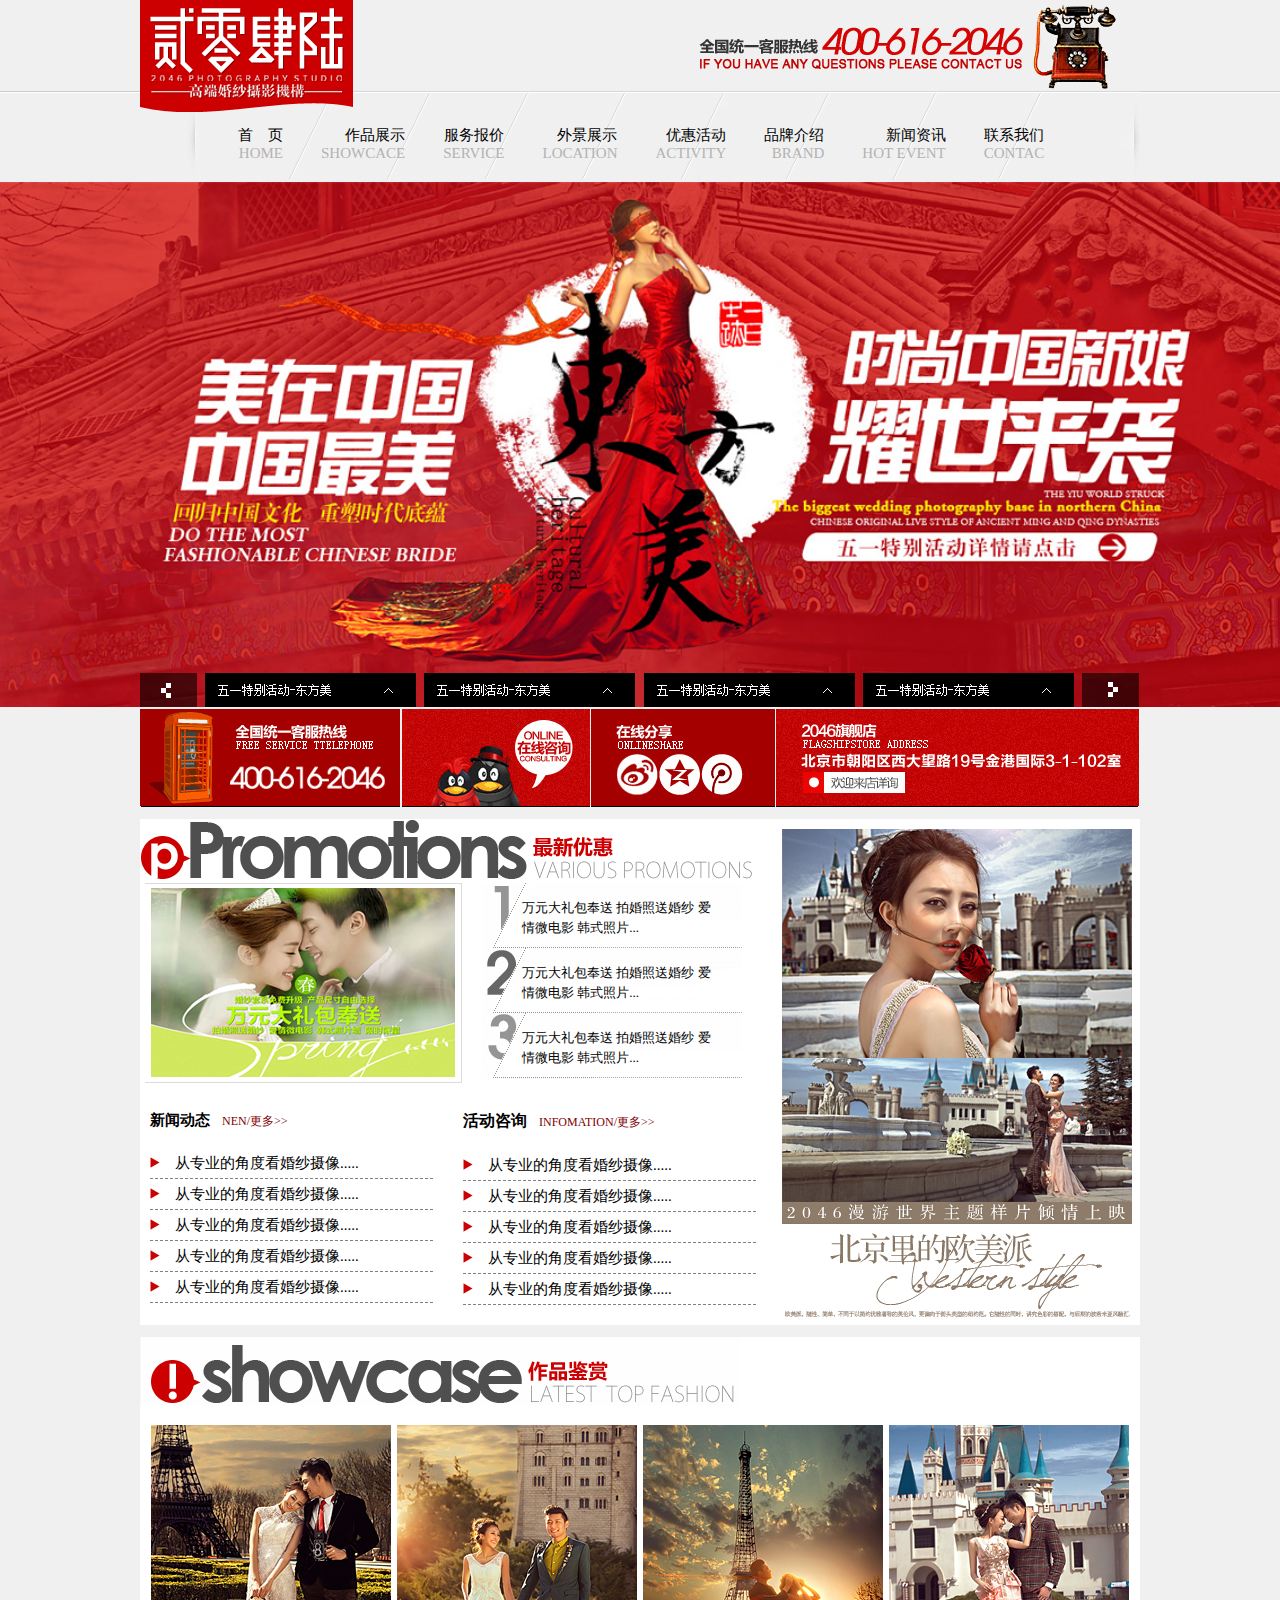
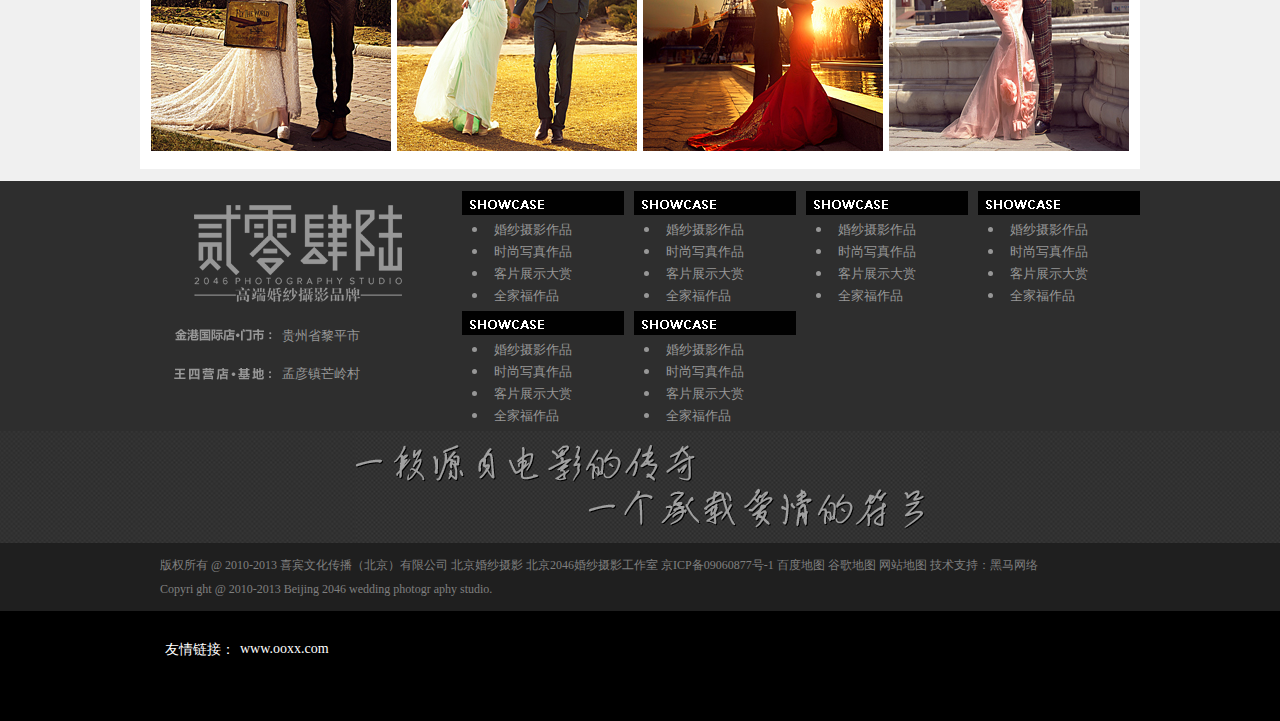
<file: index.html>
<!DOCTYPE html>
<html lang="en">
<head>
    <meta charset="UTF-8" />
    <title>Document</title>
    <link rel="stylesheet" type="text/css" href="css/index.css" />
</head>
<body>
    <!---头部-->
    <div class="top">
        <div class="top-cen">
            <img src="img/top-logo.png" alt="logo">
            <ul class="top-ul">
                <li><a href="#">首&emsp;页<p>HOME</p></a></li>
                <li><a href="product.html">作品展示<p>SHOWCACE</p></a></li>
                <li><a href="product.html">服务报价<p>SERVICE</p></a></li>
                <li><a href="product_show.html">外景展示<p>LOCATION</p></a></li>
                <li><a href="news-show.html">优惠活动<p>ACTIVITY</p></a></li>
                <li><a href="news.html">品牌介绍<p>BRAND</p></a></li>
                <li><a href="#">新闻资讯<p>HOT EVENT</p></a></li>
                <li><a href="#">联系我们<p>CONTAC</p></a></li>
            </ul>
        </div>
    </div>
    <!--胸部-->
    <div class="xiongbu">
        <div class="xiongbu-ann">
            <div class="ann-1"></div>
            <div class="ann-2"></div>
            <div class="ann-3"></div>
            <div class="ann-4"></div>
            <div class="ann-5"></div>
            <div class="ann-6"></div>
        </div>
    </div>
    <!-- 腹部 -->
    <div class="fubu">
        <div class="zaixian-1"><a href="#"><img src="img/lianjie-1.gif" alt="热销"></a></div>
        <div class="zaixian-2"><a href="#"><img src="img/lianjie-2.gif" alt="在线咨询"></a></div>
        <div class="zaixian-3">
            <div class="qq"></div>
            <div class="weibo"></div>
            <div class="liulanqi"></div>
        </div>
        <div class="zaixian-4"><a href="#"><img src="img/lianjie-4.png" alt=""></a></div>
    </div>
    <!-- 腰部 -->
    <div class="yaobu">
        <div class="yaobu-zuo">
            <img src="img/cx_tit.gif" alt="优惠logo图">
            <div class="yaobu-zuo-sh">
                <div class="zuo-sh-zuo"></div>
                <div class="zuo-sh-you">
                    <ul>
                        <li class="anj-1"><a href="#">万元大礼包奉送 拍婚照送婚纱 爱情微电影 韩式照片...</a></li>
                        <li class="anj-2"><a href="#">万元大礼包奉送 拍婚照送婚纱 爱情微电影 韩式照片...</a></li>
                        <li class="anj-3"><a href="#">万元大礼包奉送 拍婚照送婚纱 爱情微电影 韩式照片...</a></li>
                    </ul>
                </div>
            </div>
            <div class="yaobu-zuo-xia">
                <div class="zuo-xia-zuo">
                    <b>新闻动态</b><a href="#">&emsp;NEN/更多>></a><br/><br/>
                    <ul>
                        <li class="hh-1"><a href="#"><img src="img/hh.png" alt="小箭头">&emsp;从专业的角度看婚纱摄像.....</a></li>
                        <li class="hh-2"><a href="#"><img src="img/hh.png" alt="小箭头">&emsp;从专业的角度看婚纱摄像.....</a></li>
                        <li class="hh-3"><a href="#"><img src="img/hh.png" alt="小箭头">&emsp;从专业的角度看婚纱摄像.....</a></li>
                        <li class="hh-4"><a href="#"><img src="img/hh.png" alt="小箭头">&emsp;从专业的角度看婚纱摄像.....</a></li>
                        <li class="hh-9"><a href="#"><img src="img/hh.png" alt="小箭头">&emsp;从专业的角度看婚纱摄像.....</a></li>
                    </ul>
                </div>
                <div class="zuo-xia-you">
                    <b>活动咨询</b><a href="#">&emsp;INFOMATION/更多>></a><br/><br/>
                    <ul>
                        <li class="hh-5"><a href="#"><img src="img/hh.png" alt="小箭头">&emsp;从专业的角度看婚纱摄像.....</a></li>
                        <li class="hh-6"><a href="#"><img src="img/hh.png" alt="小箭头">&emsp;从专业的角度看婚纱摄像.....</a></li>
                        <li class="hh-7"><a href="#"><img src="img/hh.png" alt="小箭头">&emsp;从专业的角度看婚纱摄像.....</a></li>
                        <li class="hh-8"><a href="#"><img src="img/hh.png" alt="小箭头">&emsp;从专业的角度看婚纱摄像.....</a></li>
                        <li class="hh-10"><a href="#"><img src="img/hh.png" alt="小箭头">&emsp;从专业的角度看婚纱摄像.....</a></li>
                    </ul>
                </div>
            </div>
        </div>
        <div class="yaobu-you">
        </div>
    </div>
    <!-- 臀部 -->
    <div class="tunbu">
        <img src="img/cen-top.png" alt=作品展示"">
        <div class="zuopin">
            <div class="zuopin-1">
                <a href="#"><div class="meng-1">
                    <div class="meng-1-div">
                        <p>我在巴黎大街上找你</p>
                        <span>2017-7-23</span>
                    </div>
                </div></a>
            </div>
            <div class="zuopin-2">
                <a href="#"><div class="meng-1">
                    <div class="meng-1-div">
                        <p>我在巴黎大街上找你</p>
                        <span>2017-7-23</span>
                    </div>
                </div></a>
            </div>
            <div class="zuopin-3">
                <a href="#"><div class="meng-1">
                    <div class="meng-1-div">
                        <p>我在巴黎街角等你</p>
                        <span>2017-7-23</span>
                    </div>
                </div></a>
            </div>
            <div class="zuopin-4">
                <a href="#"><div class="meng-1">
                    <div class="meng-1-div">
                        <p>我在巴黎某个角落</p>
                        <span>2017-7-23</span>
                    </div>
                </div></a>
            </div>
        </div>
    </div>
    <!-- 大腿 -->
    <div class="datui">
        <div class="datui-cen">
            <div id="cen-logo">
                <P>贵州省黎平市</P>
                <span>
                孟彦镇芒岭村
                </span>
            </div>
            <div class="cen-1">
                <div class="cen-1-1">
                    <div class="cen-1-1-1">
                    </div>
                    <ul>
                        <li class="ul-1-1"><a href="#">婚纱摄影作品</a></li>
                        <li class="ul-1-2"><a href="#">时尚写真作品</a></li>
                        <li class="ul-1-3"><a href="#">客片展示大赏</a></li>
                        <li class="ul-1-4"><a href="#">全家福作品</a></li>
                    </ul>
                </div>
                <div class="cen-1-1">
                    <div class="cen-1-1-1">
                    </div>
                    <ul>
                        <li class="ul-1-1"><a href="#">婚纱摄影作品</a></li>
                        <li class="ul-1-2"><a href="#">时尚写真作品</a></li>
                        <li class="ul-1-3"><a href="#">客片展示大赏</a></li>
                        <li class="ul-1-4"><a href="#">全家福作品</a></li>
                    </ul>
                </div>
            </div>
            <div class="cen-2">
                <div class="cen-2-1">
                    <div class="cen-1-1-1">
                    </div>
                    <ul>
                        <li class="ul-1-1"><a href="#">婚纱摄影作品</a></li>
                        <li class="ul-1-2"><a href="#">时尚写真作品</a></li>
                        <li class="ul-1-3"><a href="#">客片展示大赏</a></li>
                        <li class="ul-1-4"><a href="#">全家福作品</a></li>
                    </ul>
                </div>
                <div class="cen-2-1">
                    <div class="cen-1-1-1">
                    </div>
                    <ul>
                        <li class="ul-1-1"><a href="#">婚纱摄影作品</a></li>
                        <li class="ul-1-2"><a href="#">时尚写真作品</a></li>
                        <li class="ul-1-3"><a href="#">客片展示大赏</a></li>
                        <li class="ul-1-4"><a href="#">全家福作品</a></li>
                    </ul>
                </div>
            </div>
            <div class="cen-3">
                <div class="cen-1-1-1"></div>
                <ul>
                    <li class="ul-1-1"><a href="#">婚纱摄影作品</a></li>
                    <li class="ul-1-2"><a href="#">时尚写真作品</a></li>
                    <li class="ul-1-3"><a href="#">客片展示大赏</a></li>
                    <li class="ul-1-4"><a href="#">全家福作品</a></li>
                </ul>
            </div>
            <div class="cen-4">
                <div class="cen-1-1-1">
                    </div>
                    <ul>
                        <li class="ul-1-1"><a href="#">婚纱摄影作品</a></li>
                        <li class="ul-1-2"><a href="#">时尚写真作品</a></li>
                        <li class="ul-1-3"><a href="#">客片展示大赏</a></li>
                        <li class="ul-1-4"><a href="#">全家福作品</a></li>
                    </ul>
            </div>
        </div>
    </div>
    <!--  小腿 -->
    <div class="xiaotui">
        <div class="xiaotui-cen"></div>
    </div>
    <div class="xiaotui2">
        <div class="xiaotui2-cen">
            <p>版权所有 @ 2010-2013 喜宾文化传播（北京）有限公司 北京婚纱摄影 北京2046婚纱摄影工作室 京ICP备09060877号-1 百度地图 谷歌地图 网站地图 技术支持：黑马网络</p>
            <p>Copyri ght @ 2010-2013 Beijing 2046 wedding photogr aphy studio.</p>
        </div>
    </div>
    <!--   脚   -->
    <div class="jiao">
        <div class="jiao-cen">
            <span>友情链接：</span>
            <p><a href="index.html">www.ooxx.com</a></p>
        </div>
    </div>
</body>
</html>
</file>
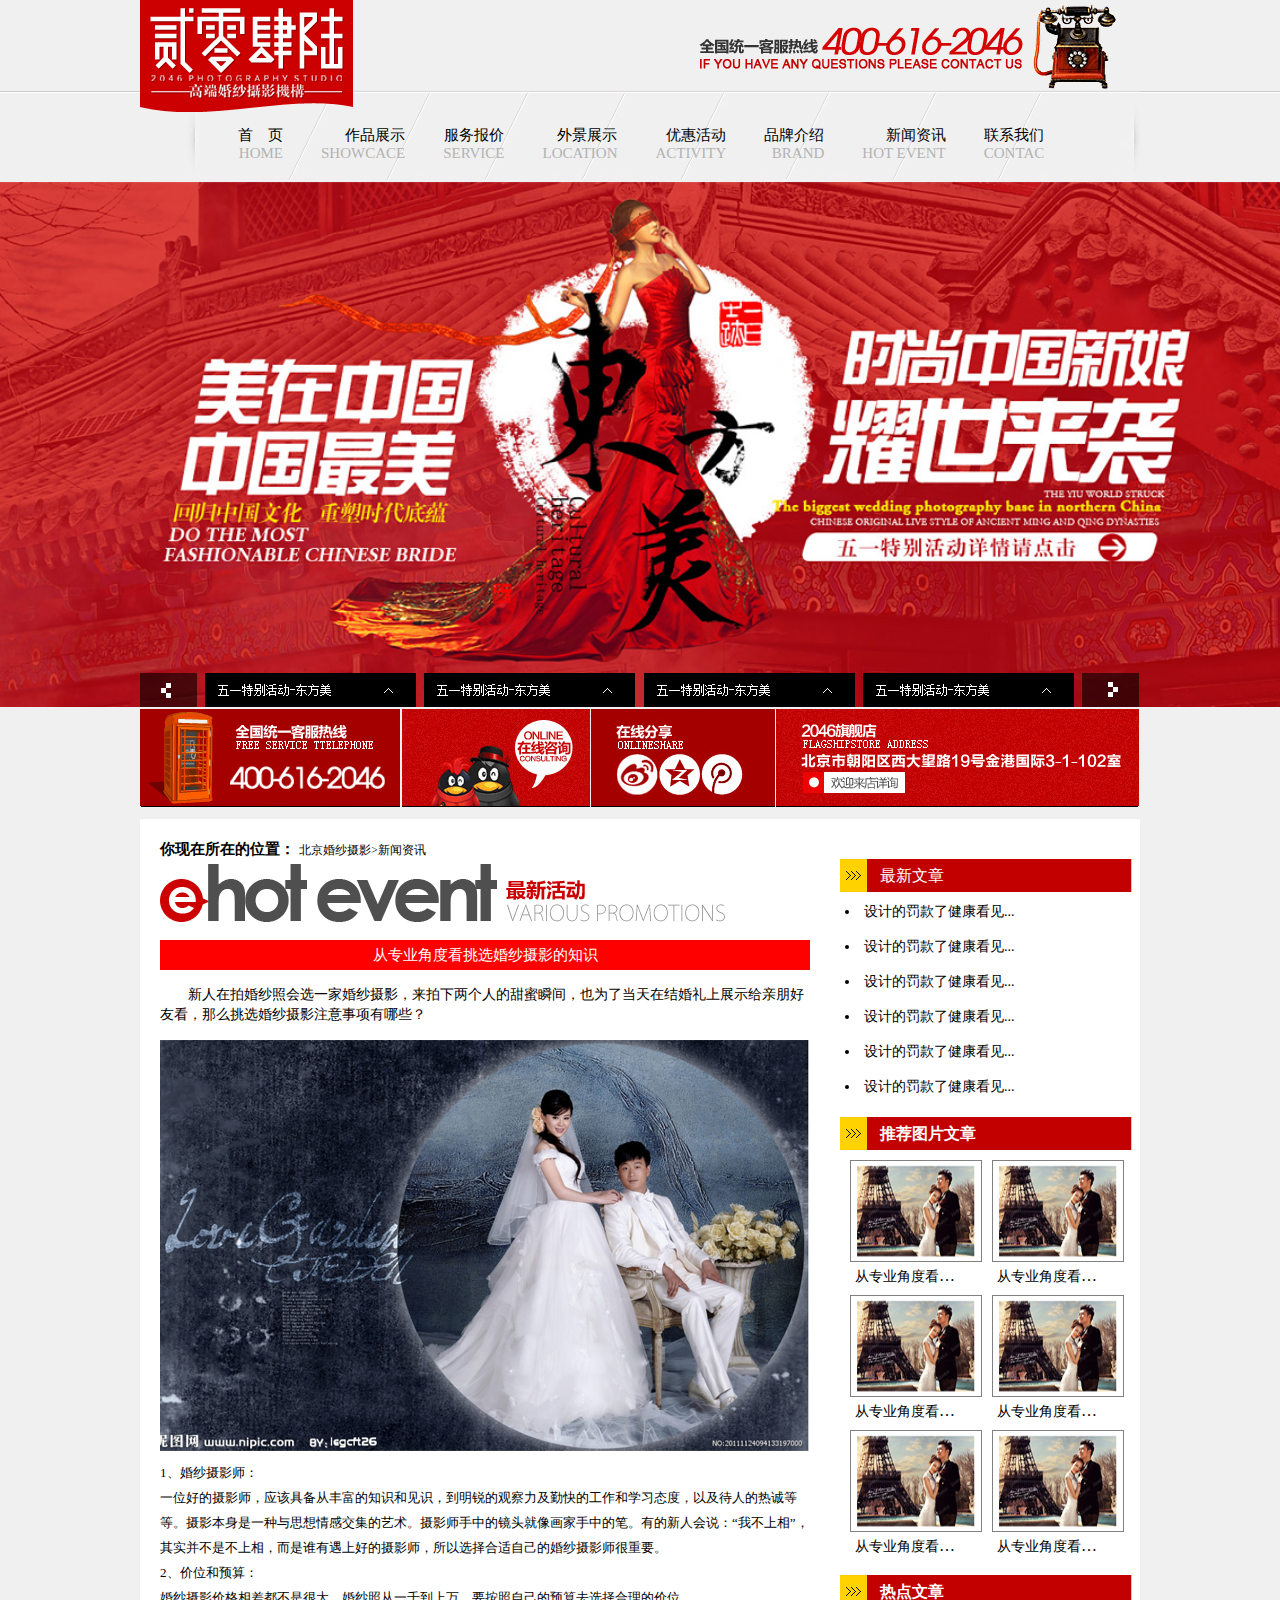
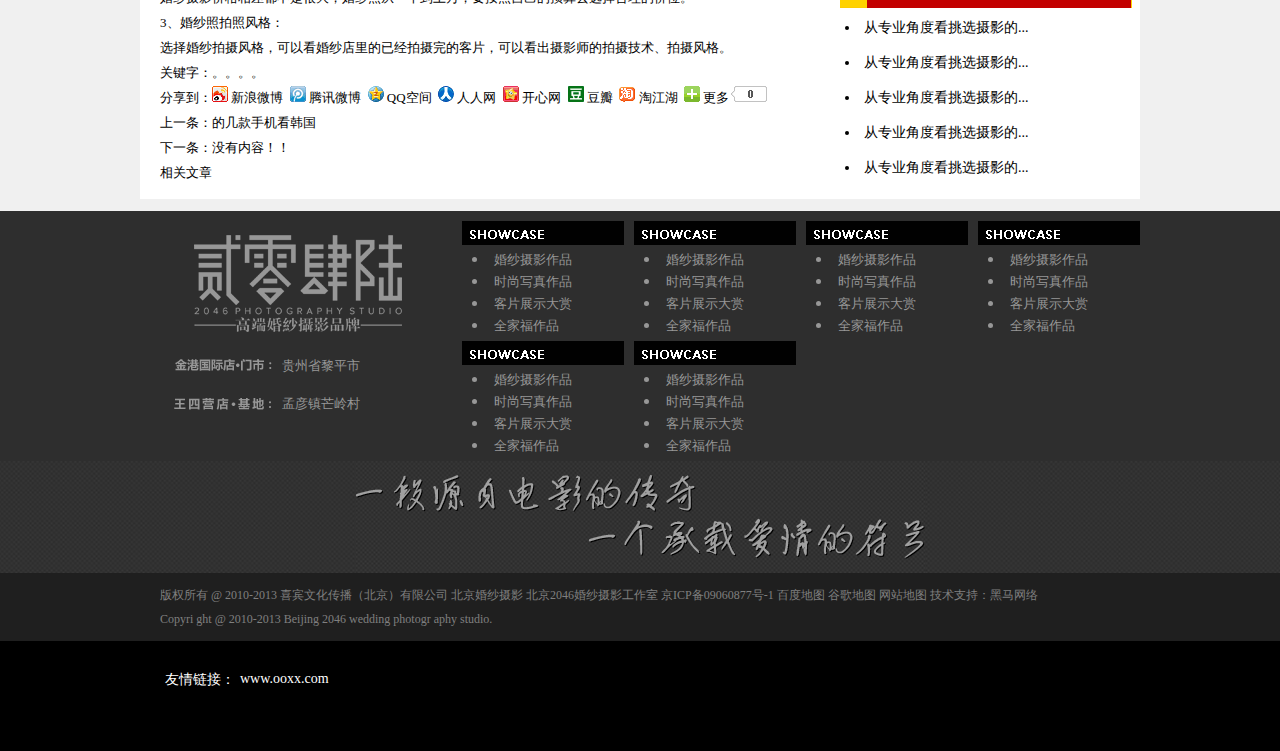
<file: news-show.html>
<!DOCTYPE html>
<html lang="en">
<head>
    <meta charset="UTF-8" />
    <title>Document</title>
    <link rel="stylesheet" type="text/css" href="css/news-show.css" />
</head>
<body>
    <!---头部-->
    <div class="top">
        <div class="top-cen">
            <img src="img/top-logo.png" alt="logo">
            <ul class="top-ul">
                <li><a href="index.html">首&emsp;页<p>HOME</p></a></li>
                <li><a href="product.html">作品展示<p>SHOWCACE</p></a></li>
                <li><a href="product.html">服务报价<p>SERVICE</p></a></li>
                <li><a href="product_show.html">外景展示<p>LOCATION</p></a></li>
                <li><a href="#">优惠活动<p>ACTIVITY</p></a></li>
                <li id="top-ul-6"><a href="news.html">品牌介绍<p>BRAND</p></a></li>
                <li><a href="#">新闻资讯<p>HOT EVENT</p></a></li>
                <li id="top-ul-8"><a href="#">联系我们<p>CONTAC</p></a></li>
            </ul>
        </div>
    </div>
    <!--胸部-->
    <div class="xiongbu">
        <div class="xiongbu-ann">
            <div class="ann-1"></div>
            <div class="ann-2"></div>
            <div class="ann-3"></div>
            <div class="ann-4"></div>
            <div class="ann-5"></div>
            <div class="ann-6"></div>
        </div>
    </div>
    <!--   腹部 -->
    <div class="fubu">
        <div class="zaixian-1"><a href="#"><img src="img/lianjie-1.gif" alt="热销"></a></div>
        <div class="zaixian-2"><a href="#"><img src="img/lianjie-2.gif" alt="在线咨询"></a></div>
        <div class="zaixian-3">
            <div class="qq"></div>
            <div class="weibo"></div>
            <div class="liulanqi"></div>
        </div>
        <div class="zaixian-4"><a href="#"><img src="img/lianjie-4.png" alt=""></a></div>
    </div>
    <!-- 腰部 -->
    <div class="yaobu">
        <div class="yaobu-zuo">
            <span id="span-1">你现在所在的位置：</span>
            <a href="#">北京婚纱摄影</a><span id="span-2">>新闻资讯</span>
            <img src="img/huodong-logo-2.png" alt="活动logo图">
            <div class="yaobu-zuo-1">
                <p>从专业角度看挑选婚纱摄影的知识</p>
            </div>
            <div class="yaobu-zuo-2">
                <p>&emsp;&emsp;新人在拍婚纱照会选一家婚纱摄影，来拍下两个人的甜蜜瞬间，也为了当天在结婚礼上展示给亲朋好友看，那么挑选婚纱摄影注意事项有哪些？</p>
            </div>
            <img src="img/wowo.png" alt="图片">
            <div class="yaobu-zuo-3">
                <p>1、婚纱摄影师：</p>
                <p>一位好的摄影师，应该具备从丰富的知识和见识，到明锐的观察力及勤快的工作和学习态度，以及待人的热诚等等。摄影本身是一种与思想情感交集的艺术。摄影师手中的镜头就像画家手中的笔。有的新人会说：“我不上相”，其实并不是不上相，而是谁有遇上好的摄影师，所以选择合适自己的婚纱摄影师很重要。</p>
                <p>2、价位和预算：</p>
                <p>婚纱摄影价格相差都不是很大，婚纱照从一千到上万，要按照自己的预算去选择合理的价位。</p>
                <p>3、婚纱照拍照风格：</p>
                <p>选择婚纱拍摄风格，可以看婚纱店里的已经拍摄完的客片，可以看出摄影师的拍摄技术、拍摄风格。</p>
                <p>关键字：。。。。</p>
                <p>分享到：<img src="img/xiaotu (1).png" alt="微博" /><a href="#">&nbsp;新浪微博&nbsp;&nbsp;</a><img src="img/xiaotu (2).png" alt="腾讯"><a href="#">&nbsp;腾讯微博&nbsp;&nbsp;</a><img src="img/xiaotu (3).png" alt="qq空间" /><a href="#">&nbsp;QQ空间&nbsp;&nbsp;</a><img src="img/xiaotu (4).png" alt="人人网" /><a href="#">&nbsp;人人网&nbsp;&nbsp;</a><img src="img/xiaotu (5).png" alt="开心网" /><a href="#">&nbsp;开心网&nbsp;&nbsp;</a><img src="img/xiaotu (6).png" alt="豆瓣" /><a href="#">&nbsp;豆瓣&nbsp;&nbsp;</a><img src="img/xiaotu (7).png" alt="淘江湖" /><a href="#">&nbsp;淘江湖&nbsp;&nbsp;</a><img src="img/xiaotu (8).png" alt="更多" /><a href="#">&nbsp;更多</a><img src="img/xiaotu (9).png" alt="">
                </p>
                <p>上一条：<a href="#">的几款手机看韩国</a></p>
                <p>下一条：没有内容！！</p>
                <p><a href="#">相关文章</a></p>

            </div>
        </div>
        <div class="yaobu-you">
            <div class="yaobu-you-1">
                <p>最新文章</p>
            </div>
            <ul>
                <li><a href="#">设计的罚款了健康看见...</a></li>
                <li><a href="#">设计的罚款了健康看见...</a></li>
                <li><a href="#">设计的罚款了健康看见...</a></li>
                <li><a href="#">设计的罚款了健康看见...</a></li>
                <li><a href="#">设计的罚款了健康看见...</a></li>
                <li><a href="#">设计的罚款了健康看见...</a></li>
            </ul>
            <div class="yaobu-you-2">
                <p>推荐图片文章</p>
            </div>
            <!-- 图片 -->
            <div class="yaobu-you-3">
                <div class="you-tu-1">
                    <div class="you-tu-1-1">
                        <img src="img/dada.png" alt="图">
                    </div>
                    <div class="you-tu-1-2">
                        <a href="#">从专业角度看拍婚纱照的知识</a>
                    </div>
                </div>
                <div class="you-tu-1">
                    <div class="you-tu-1-1">
                        <img src="img/dada.png" alt="图">
                    </div>
                    <div class="you-tu-1-2">
                        <a href="#">从专业角度看拍婚纱照的知识</a>
                    </div>
                </div>
                <div class="you-tu-1">
                    <div class="you-tu-1-1">
                        <img src="img/dada.png" alt="图">
                    </div>
                    <div class="you-tu-1-2">
                        <a href="#">从专业角度看拍婚纱照的知识</a>
                    </div>
                </div>
                <div class="you-tu-1">
                    <div class="you-tu-1-1">
                        <img src="img/dada.png" alt="图">
                    </div>
                    <div class="you-tu-1-2">
                        <a href="#">从专业角度看拍婚纱照的知识</a>
                    </div>
                </div>
                <div class="you-tu-1">
                    <div class="you-tu-1-1">
                        <img src="img/dada.png" alt="图">
                    </div>
                    <div class="you-tu-1-2">
                        <a href="#">从专业角度看拍婚纱照的知识</a>
                    </div>
                </div>
                <div class="you-tu-1">
                    <div class="you-tu-1-1">
                        <img src="img/dada.png" alt="图">
                    </div>
                    <div class="you-tu-1-2">
                        <a href="#">从专业角度看拍婚纱照的知识</a>
                    </div>
                </div>
            </div>
            <!-- 热点文章 -->
            <div class="yaobu-you-4">
                <p>热点文章</p>
            </div>
            <ul id="yaobu-you-ul-2">
                <li>从专业角度看挑选摄影的...</li>
                <li>从专业角度看挑选摄影的...</li>
                <li>从专业角度看挑选摄影的...</li>
                <li>从专业角度看挑选摄影的...</li>
                <li>从专业角度看挑选摄影的...</li>
            </ul>
        </div>
    </div>
     <!-- 大腿 -->
    <div class="datui">
        <div class="datui-cen">
            <div id="cen-logo">
                <P>贵州省黎平市</P>
                <span>
                孟彦镇芒岭村
                </span>
            </div>
            <div class="cen-1">
                <div class="cen-1-1">
                    <div class="cen-1-1-1">
                    </div>
                    <ul>
                        <li class="ul-1-1"><a href="#">婚纱摄影作品</a></li>
                        <li class="ul-1-2"><a href="#">时尚写真作品</a></li>
                        <li class="ul-1-3"><a href="#">客片展示大赏</a></li>
                        <li class="ul-1-4"><a href="#">全家福作品</a></li>
                    </ul>
                </div>
                <div class="cen-1-1">
                    <div class="cen-1-1-1">
                    </div>
                    <ul>
                        <li class="ul-1-1"><a href="#">婚纱摄影作品</a></li>
                        <li class="ul-1-2"><a href="#">时尚写真作品</a></li>
                        <li class="ul-1-3"><a href="#">客片展示大赏</a></li>
                        <li class="ul-1-4"><a href="#">全家福作品</a></li>
                    </ul>
                </div>
            </div>
            <div class="cen-2">
                <div class="cen-2-1">
                    <div class="cen-1-1-1">
                    </div>
                    <ul>
                        <li class="ul-1-1"><a href="#">婚纱摄影作品</a></li>
                        <li class="ul-1-2"><a href="#">时尚写真作品</a></li>
                        <li class="ul-1-3"><a href="#">客片展示大赏</a></li>
                        <li class="ul-1-4"><a href="#">全家福作品</a></li>
                    </ul>
                </div>
                <div class="cen-2-1">
                    <div class="cen-1-1-1">
                    </div>
                    <ul>
                        <li class="ul-1-1"><a href="#">婚纱摄影作品</a></li>
                        <li class="ul-1-2"><a href="#">时尚写真作品</a></li>
                        <li class="ul-1-3"><a href="#">客片展示大赏</a></li>
                        <li class="ul-1-4"><a href="#">全家福作品</a></li>
                    </ul>
                </div>
            </div>
            <div class="cen-3">
                <div class="cen-1-1-1">
                    </div>
                    <ul>
                        <li class="ul-1-1"><a href="#">婚纱摄影作品</a></li>
                        <li class="ul-1-2"><a href="#">时尚写真作品</a></li>
                        <li class="ul-1-3"><a href="#">客片展示大赏</a></li>
                        <li class="ul-1-4"><a href="#">全家福作品</a></li>
                    </ul>
            </div>
            <div class="cen-4">
                <div class="cen-1-1-1">
                    </div>
                    <ul>
                        <li class="ul-1-1"><a href="#">婚纱摄影作品</a></li>
                        <li class="ul-1-2"><a href="#">时尚写真作品</a></li>
                        <li class="ul-1-3"><a href="#">客片展示大赏</a></li>
                        <li class="ul-1-4"><a href="#">全家福作品</a></li>
                    </ul>
            </div>
        </div>
    </div>
    <!--  小腿 -->
    <div class="xiaotui">
        <div class="xiaotui-cen"></div>
    </div>
    <div class="xiaotui2">
        <div class="xiaotui2-cen">
            <p>版权所有 @ 2010-2013 喜宾文化传播（北京）有限公司 北京婚纱摄影 北京2046婚纱摄影工作室 京ICP备09060877号-1 百度地图 谷歌地图 网站地图 技术支持：黑马网络</p>
            <p>Copyri ght @ 2010-2013 Beijing 2046 wedding photogr aphy studio.</p>
        </div>
    </div>
    <!--   脚   -->
    <div class="jiao">
        <div class="jiao-cen">
            <span>友情链接：</span>
            <p><a href="index.html">www.ooxx.com</a></p>
        </div>
    </div>
</body>
</html>
</file>
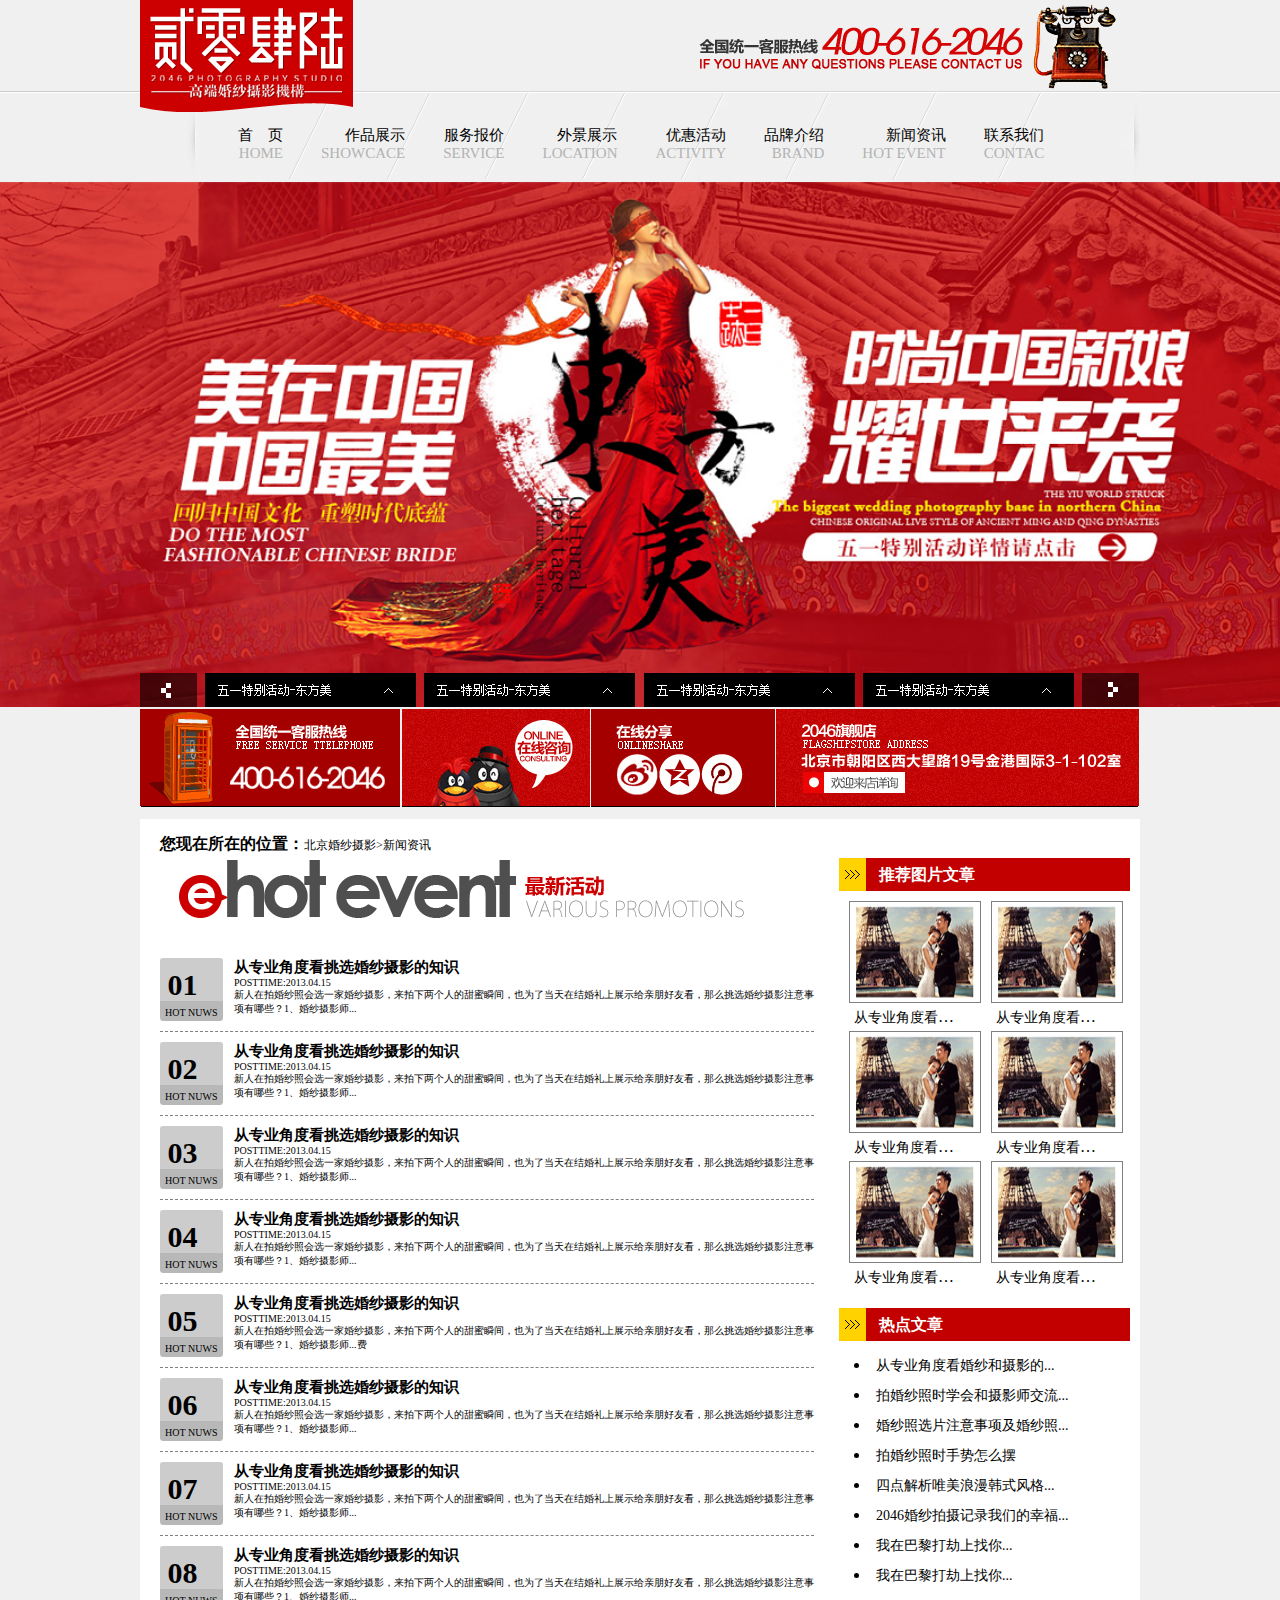
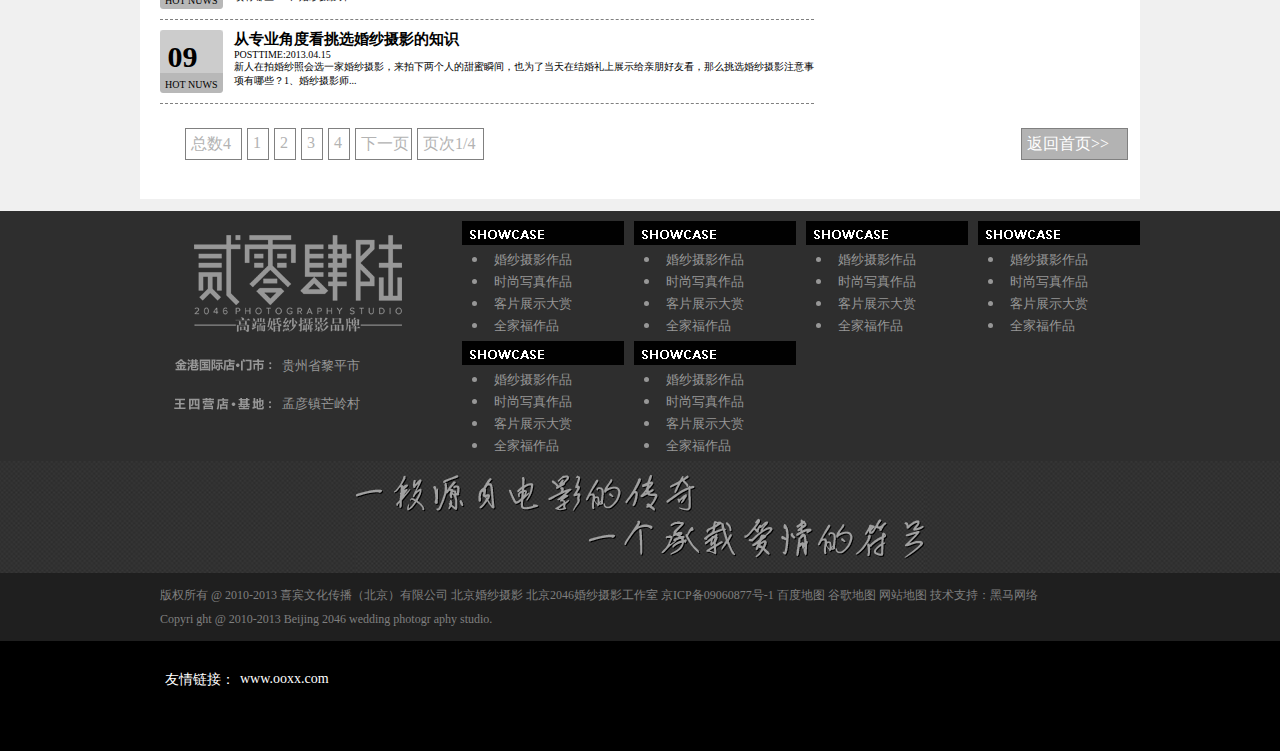
<file: news.html>
<!DOCTYPE html>
<html lang="en">
<head>
    <meta charset="UTF-8" />
    <title>Document</title>
    <link rel="stylesheet" type="text/css" href="css/news.css" />
</head>
<body>
    <!---头部-->
    <div class="top">
        <div class="top-cen">
            <img src="img/top-logo.png" alt="logo">
            <ul class="top-ul">
                <li><a href="index.html">首&emsp;页<p>HOME</p></a></li>
                <li><a href="product.html">作品展示<p>SHOWCACE</p></a></li>
                <li><a href="product.html">服务报价<p>SERVICE</p></a></li>
                <li><a href="product_show.html">外景展示<p>LOCATION</p></a></li>
                <li><a href="news-show.html">优惠活动<p>ACTIVITY</p></a></li>
                <li><a href="#">品牌介绍<p>BRAND</p></a></li>
                <li><a href="#">新闻资讯<p>HOT EVENT</p></a></li>
                <li><a href="#">联系我们<p>CONTAC</p></a></li>
            </ul>
        </div>
    </div>
    <!--胸部-->
    <div class="xiongbu">
        <div class="xiongbu-ann">
            <div class="ann-1"></div>
            <div class="ann-2"></div>
            <div class="ann-3"></div>
            <div class="ann-4"></div>
            <div class="ann-5"></div>
            <div class="ann-6"></div>
        </div>
    </div>
    <!--   腹部 -->
    <div class="fubu">
        <div class="zaixian-1"><a href="#"><img src="img/lianjie-1.gif" alt="热销"></a></div>
        <div class="zaixian-2"><a href="#"><img src="img/lianjie-2.gif" alt="在线咨询"></a></div>
        <div class="zaixian-3">
            <div class="qq"></div>
            <div class="weibo"></div>
            <div class="liulanqi"></div>
        </div>
        <div class="zaixian-4"><a href="#"><img src="img/lianjie-4.png" alt=""></a></div>
    </div>
    <!--  臀部 -->
    <div class="tunbu">
        <div class="tunbu-zuo">
            <b>您现在所在的位置：</b><a href="#">北京婚纱摄影>新闻资讯</a><br/>
            <div class="tunbu-logo"></div>
            <div class="tunbu-zuo-1">
                <div class="tunbu-zuo-1-1">
                    <b>&nbsp;01</b>
                    <p>HOT&nbsp;NUWS</p>
                </div>
                <div class="tunbu-zuo-1-2">
                <b>从专业角度看挑选婚纱摄影的知识  </b><br/>
                POSTTIME:2013.04.15<br/>
                新人在拍婚纱照会选一家婚纱摄影，来拍下两个人的甜蜜瞬间，也为了当天在结婚礼上展示给亲朋好友看，那么挑选婚纱摄影注意事项有哪些？1、婚纱摄影师...
                </div>
            </div>
            <div class="tunbu-zuo-1">
                <div class="tunbu-zuo-1-1">
                    <b>&nbsp;02</b>
                    <p>HOT&nbsp;NUWS</p>
                </div>
                <div class="tunbu-zuo-1-2">
                <b>从专业角度看挑选婚纱摄影的知识  </b><br/>
                POSTTIME:2013.04.15<br/>
                新人在拍婚纱照会选一家婚纱摄影，来拍下两个人的甜蜜瞬间，也为了当天在结婚礼上展示给亲朋好友看，那么挑选婚纱摄影注意事项有哪些？1、婚纱摄影师...
                </div>
            </div>
            <div class="tunbu-zuo-1">
                <div class="tunbu-zuo-1-1">
                    <b>&nbsp;03</b>
                    <p>HOT&nbsp;NUWS</p>
                </div>
                <div class="tunbu-zuo-1-2">
                <b>从专业角度看挑选婚纱摄影的知识  </b><br/>
                POSTTIME:2013.04.15<br/>
                新人在拍婚纱照会选一家婚纱摄影，来拍下两个人的甜蜜瞬间，也为了当天在结婚礼上展示给亲朋好友看，那么挑选婚纱摄影注意事项有哪些？1、婚纱摄影师...
                </div>
            </div>
            <div class="tunbu-zuo-1">
                <div class="tunbu-zuo-1-1">
                    <b>&nbsp;04</b>
                    <p>HOT&nbsp;NUWS</p>
                </div>
                <div class="tunbu-zuo-1-2">
                <b>从专业角度看挑选婚纱摄影的知识  </b><br/>
                POSTTIME:2013.04.15<br/>
                新人在拍婚纱照会选一家婚纱摄影，来拍下两个人的甜蜜瞬间，也为了当天在结婚礼上展示给亲朋好友看，那么挑选婚纱摄影注意事项有哪些？1、婚纱摄影师...
                </div>
            </div>
            <div class="tunbu-zuo-1">
                <div class="tunbu-zuo-1-1">
                    <b>&nbsp;05</b>
                    <p>HOT&nbsp;NUWS</p>
                </div>
                <div class="tunbu-zuo-1-2">
                <b>从专业角度看挑选婚纱摄影的知识  </b><br/>
                POSTTIME:2013.04.15<br/>
                新人在拍婚纱照会选一家婚纱摄影，来拍下两个人的甜蜜瞬间，也为了当天在结婚礼上展示给亲朋好友看，那么挑选婚纱摄影注意事项有哪些？1、婚纱摄影师...费
                </div>
            </div>
            <div class="tunbu-zuo-1">
                <div class="tunbu-zuo-1-1">
                    <b>&nbsp;06</b>
                    <p>HOT&nbsp;NUWS</p>
                </div>
                <div class="tunbu-zuo-1-2">
                <b>从专业角度看挑选婚纱摄影的知识  </b><br/>
                POSTTIME:2013.04.15<br/>
                新人在拍婚纱照会选一家婚纱摄影，来拍下两个人的甜蜜瞬间，也为了当天在结婚礼上展示给亲朋好友看，那么挑选婚纱摄影注意事项有哪些？1、婚纱摄影师...
                </div>
            </div>
            <div class="tunbu-zuo-1">
                <div class="tunbu-zuo-1-1">
                    <b>&nbsp;07</b>
                    <p>HOT&nbsp;NUWS</p>
                </div>
                <div class="tunbu-zuo-1-2">
                <b>从专业角度看挑选婚纱摄影的知识  </b><br/>
                POSTTIME:2013.04.15<br/>
                新人在拍婚纱照会选一家婚纱摄影，来拍下两个人的甜蜜瞬间，也为了当天在结婚礼上展示给亲朋好友看，那么挑选婚纱摄影注意事项有哪些？1、婚纱摄影师...
                </div>
            </div>
            <div class="tunbu-zuo-1">
                <div class="tunbu-zuo-1-1">
                    <b>&nbsp;08</b>
                    <p>HOT&nbsp;NUWS</p>
                </div>
                <div class="tunbu-zuo-1-2">
                <b>从专业角度看挑选婚纱摄影的知识  </b><br/>
                POSTTIME:2013.04.15<br/>
                新人在拍婚纱照会选一家婚纱摄影，来拍下两个人的甜蜜瞬间，也为了当天在结婚礼上展示给亲朋好友看，那么挑选婚纱摄影注意事项有哪些？1、婚纱摄影师...
                </div>
            </div>
            <div class="tunbu-zuo-1">
                <div class="tunbu-zuo-1-1">
                    <b>&nbsp;09</b>
                    <p>HOT&nbsp;NUWS</p>
                </div>
                <div class="tunbu-zuo-1-2">
                <b>从专业角度看挑选婚纱摄影的知识  </b><br/>
                POSTTIME:2013.04.15<br/>
                新人在拍婚纱照会选一家婚纱摄影，来拍下两个人的甜蜜瞬间，也为了当天在结婚礼上展示给亲朋好友看，那么挑选婚纱摄影注意事项有哪些？1、婚纱摄影师...
                </div>
            </div>
        </div>
        <div class="tunbu-you">
            <div class="biaoti-1">
                <div class="biaoti-1-1">
                    <b>推荐图片文章</b>
                </div>
                <div class="biaoti-1-2">
                    <div class="you-tu-1">
                        <div class="you-tu-1-1">
                            <img src="img/dada.png" alt="图">
                        </div>
                        <div class="you-tu-1-2">
                        <a href="#">从专业角度看拍婚纱照的知识</a>
                        </div>
                    </div>
                    <div class="you-tu-1">
                        <div class="you-tu-1-1">
                            <img src="img/dada.png" alt="图">
                        </div>
                        <div class="you-tu-1-2">
                        <a href="#">从专业角度看拍婚纱照的知识</a>
                        </div>
                    </div>
                    <div class="you-tu-1">
                        <div class="you-tu-1-1">
                            <img src="img/dada.png" alt="图">
                        </div>
                        <div class="you-tu-1-2">
                        <a href="#">从专业角度看拍婚纱照的知识</a>
                        </div>
                    </div>
                    <div class="you-tu-1">
                        <div class="you-tu-1-1">
                            <img src="img/dada.png" alt="图">
                        </div>
                        <div class="you-tu-1-2">
                        <a href="#">从专业角度看拍婚纱照的知识</a>
                        </div>
                    </div>
                    <div class="you-tu-1">
                        <div class="you-tu-1-1">
                            <img src="img/dada.png" alt="图">
                        </div>
                        <div class="you-tu-1-2">
                        <a href="#">从专业角度看拍婚纱照的知识</a>
                        </div>
                    </div>
                    <div class="you-tu-1">
                        <div class="you-tu-1-1">
                            <img src="img/dada.png" alt="图">
                        </div>
                        <div class="you-tu-1-2">
                        <a href="#">从专业角度看拍婚纱照的知识</a>
                        </div>
                    </div>
                </div>
            </div>
            <div class="biaoti-2">
                <div class="biaoti-2-1">
                    <b>热点文章</b>
                </div>
                <ul>
                    <li><a href="#">从专业角度看婚纱和摄影的...</a></li>
                    <li><a href="#">拍婚纱照时学会和摄影师交流...</a></li>
                    <li><a href="#">婚纱照选片注意事项及婚纱照...</a></li>
                    <li><a href="#">拍婚纱照时手势怎么摆</a></li>
                    <li><a href="#">四点解析唯美浪漫韩式风格...</a></li>
                    <li><a href="#">2046婚纱拍摄记录我们的幸福...</a></li>
                    <li><a href="#">我在巴黎打劫上找你...</a></li>
                    <li><a href="#">我在巴黎打劫上找你...</a></li>
                </ul>
            </div>
        </div>
        <div class="tunbu-yeshu">
                <a href="#"></a><div class="yeshu-1">总数4</div>
                <a href="#"></a><div class="yeshu-2">1</div>
                <a href="#"></a><div class="yeshu-3">2</div>
                <a href="#"></a><div class="yeshu-4">3</div>
                <a href="#"></a><div class="yeshu-5">4</div>
                <a href="#"></a><div class="yeshu-6">下一页</div>
                <a href="#"></a><div class="yeshu-7">页次1/4</div>
                <a href="#"></a><div class="yeshu-8">返回首页>></div>
            </div>
    </div>
     <!-- 大腿 -->
    <div class="datui">
        <div class="datui-cen">
            <div id="cen-logo">
                <P>贵州省黎平市</P>
                <span>
                孟彦镇芒岭村
                </span>
            </div>
            <div class="cen-1">
                <div class="cen-1-1">
                    <div class="cen-1-1-1">
                    </div>
                    <ul>
                        <li class="ul-1-1"><a href="#">婚纱摄影作品</a></li>
                        <li class="ul-1-2"><a href="#">时尚写真作品</a></li>
                        <li class="ul-1-3"><a href="#">客片展示大赏</a></li>
                        <li class="ul-1-4"><a href="#">全家福作品</a></li>
                    </ul>
                </div>
                <div class="cen-1-1">
                    <div class="cen-1-1-1">
                    </div>
                    <ul>
                        <li class="ul-1-1"><a href="#">婚纱摄影作品</a></li>
                        <li class="ul-1-2"><a href="#">时尚写真作品</a></li>
                        <li class="ul-1-3"><a href="#">客片展示大赏</a></li>
                        <li class="ul-1-4"><a href="#">全家福作品</a></li>
                    </ul>
                </div>
            </div>
            <div class="cen-2">
                <div class="cen-2-1">
                    <div class="cen-1-1-1">
                    </div>
                    <ul>
                        <li class="ul-1-1"><a href="#">婚纱摄影作品</a></li>
                        <li class="ul-1-2"><a href="#">时尚写真作品</a></li>
                        <li class="ul-1-3"><a href="#">客片展示大赏</a></li>
                        <li class="ul-1-4"><a href="#">全家福作品</a></li>
                    </ul>
                </div>
                <div class="cen-2-1">
                    <div class="cen-1-1-1">
                    </div>
                    <ul>
                        <li class="ul-1-1"><a href="#">婚纱摄影作品</a></li>
                        <li class="ul-1-2"><a href="#">时尚写真作品</a></li>
                        <li class="ul-1-3"><a href="#">客片展示大赏</a></li>
                        <li class="ul-1-4"><a href="#">全家福作品</a></li>
                    </ul>
                </div>
            </div>
            <div class="cen-3">
                <div class="cen-1-1-1">
                    </div>
                    <ul>
                        <li class="ul-1-1"><a href="#">婚纱摄影作品</a></li>
                        <li class="ul-1-2"><a href="#">时尚写真作品</a></li>
                        <li class="ul-1-3"><a href="#">客片展示大赏</a></li>
                        <li class="ul-1-4"><a href="#">全家福作品</a></li>
                    </ul>
            </div>
            <div class="cen-4">
                <div class="cen-1-1-1">
                    </div>
                    <ul>
                        <li class="ul-1-1"><a href="#">婚纱摄影作品</a></li>
                        <li class="ul-1-2"><a href="#">时尚写真作品</a></li>
                        <li class="ul-1-3"><a href="#">客片展示大赏</a></li>
                        <li class="ul-1-4"><a href="#">全家福作品</a></li>
                    </ul>
            </div>
        </div>
    </div>
    <!--  小腿 -->
    <div class="xiaotui">
        <div class="xiaotui-cen"></div>
    </div>
    <div class="xiaotui2">
        <div class="xiaotui2-cen">
            <p>版权所有 @ 2010-2013 喜宾文化传播（北京）有限公司 北京婚纱摄影 北京2046婚纱摄影工作室 京ICP备09060877号-1 百度地图 谷歌地图 网站地图 技术支持：黑马网络</p>
            <p>Copyri ght @ 2010-2013 Beijing 2046 wedding photogr aphy studio.</p>
        </div>
    </div>
    <!--   脚   -->
    <div class="jiao">
        <div class="jiao-cen">
            <span>友情链接：</span>
            <p><a href="index.html">www.ooxx.com</a></p>
        </div>
    </div>
</body>
</html>
</file>
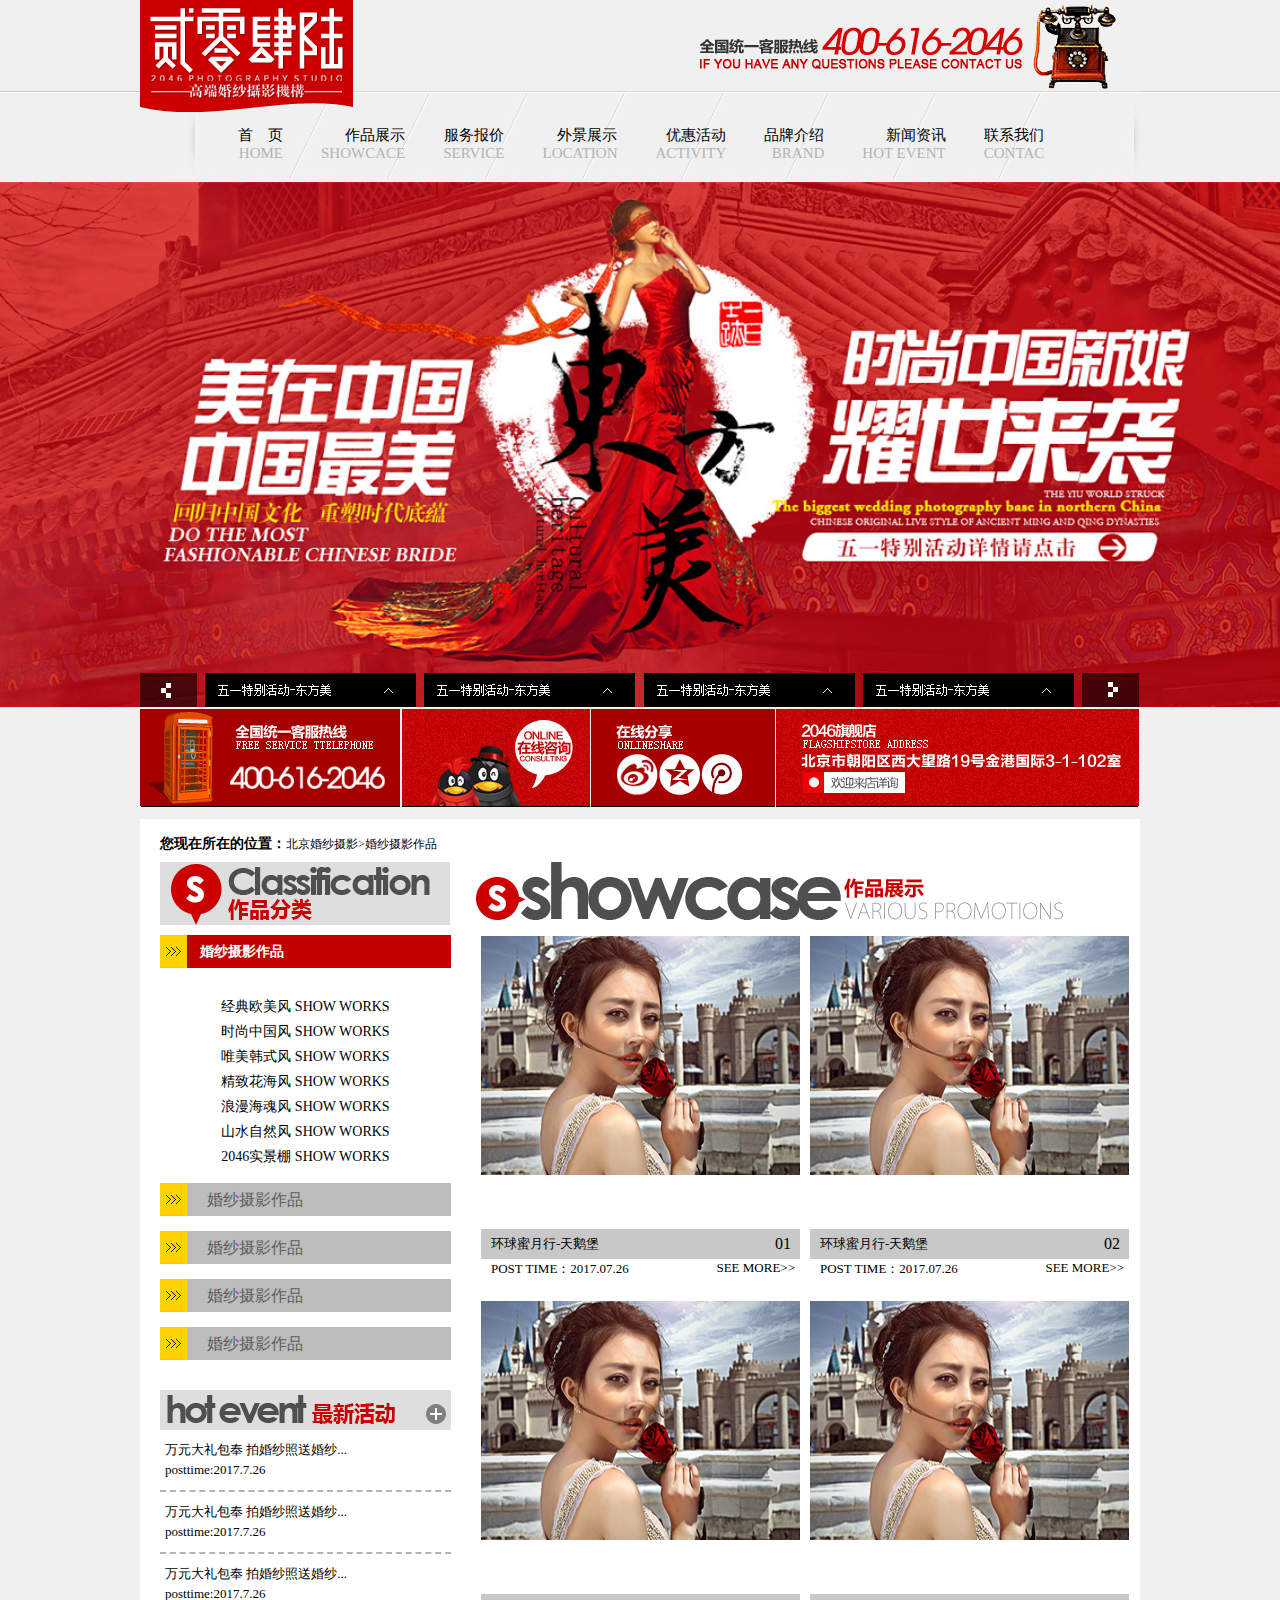
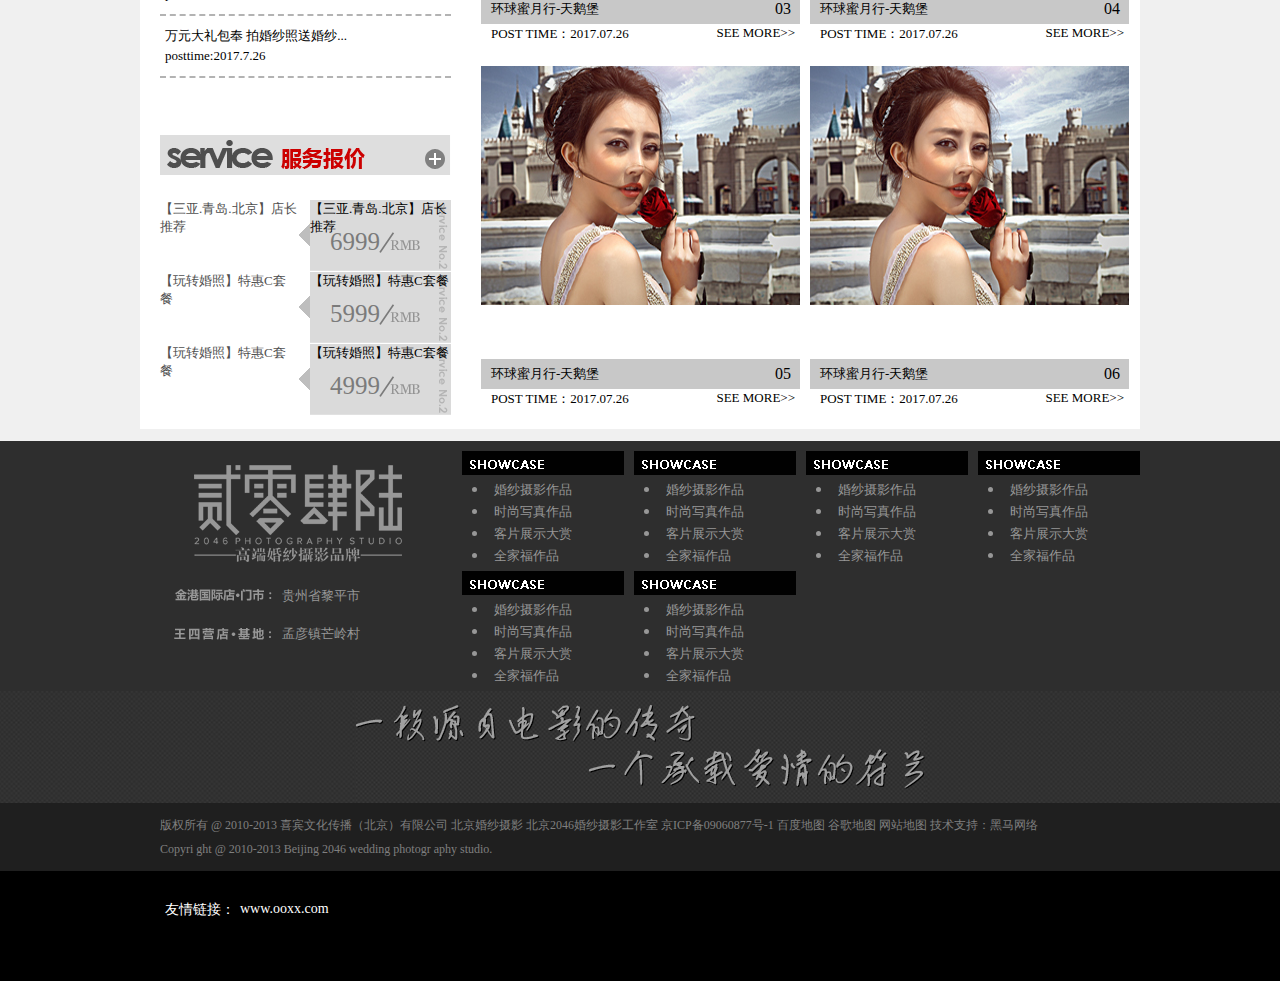
<file: product.html>
<!DOCTYPE html>
<html lang="en">
<head>
    <meta charset="UTF-8" />
    <title>Document</title>
    <link rel="stylesheet" type="text/css" href="css/product.css" />
</head>
<body>
    <!-- 头部 -->
    <div class="top">
        <div class="top-cen">
            <img src="img/top-logo.png" alt="logo">
            <ul class="top-ul">
                <li><a href="index.html">首&emsp;页<p>HOME</p></a></li>
                <li><a href="#">作品展示<p>SHOWCACE</p></a></li>
                <li><a href="#">服务报价<p>SERVICE</p></a></li>
                <li><a href="product_show.html">外景展示<p>LOCATION</p></a></li>
                <li><a href="news-show.html">优惠活动<p>ACTIVITY</p></a></li>
                <li><a href="news.html">品牌介绍<p>BRAND</p></a></li>
                <li><a href="#">新闻资讯<p>HOT EVENT</p></a></li>
                <li><a href="#">联系我们<p>CONTAC</p></a></li>
            </ul>
        </div>
    </div>
    <!--胸部-->
    <div class="xiongbu">
        <div class="xiongbu-ann">
            <div class="ann-1"></div>
            <div class="ann-2"></div>
            <div class="ann-3"></div>
            <div class="ann-4"></div>
            <div class="ann-5"></div>
            <div class="ann-6"></div>
        </div>
    </div>
    <!-- 腹部 -->
    <div class="fubu">
        <div class="zaixian-1"><a href="#"><img src="img/lianjie-1.gif" alt="热销"></a></div>
        <div class="zaixian-2"><a href="#"><img src="img/lianjie-2.gif" alt="在线咨询"></a></div>
        <div class="zaixian-3">
            <div class="qq"></div>
            <div class="weibo"></div>
            <div class="liulanqi"></div>
        </div>
        <div class="zaixian-4"><a href="#"><img src="img/lianjie-4.png" alt=""></a></div>
    </div>
    <!-- 腰部 -->
    <div class="yaobu">
        <div class="yaobu-zuo">
            <div class="yaobu-top">
                <span>您现在所在的位置：</span><a hre="#">北京婚纱摄影>婚纱摄影作品</a>
            </div>
            <div class=" yaobu-zuo-logo1"></div>
            <div class="yaobu-zuo-tiao">
                <p>婚纱摄影作品</p>
            </div>
            <div class="yaobu-zuo-ul1">
                <ul>
                    <li><a href="#">经典欧美风 SHOW WORKS</a></li>
                    <li><a href="#">时尚中国风 SHOW WORKS</a></li>
                    <li><a href="#">唯美韩式风 SHOW WORKS</a></li>
                    <li><a href="#">精致花海风 SHOW WORKS</a></li>
                    <li><a href="#">浪漫海魂风 SHOW WORKS</a></li>
                    <li><a href="#">山水自然风 SHOW WORKS</a></li>
                    <li><a href="#">2046实景棚 SHOW WORKS</a></li>
                </ul>
            </div>
            <div class="yaobu-zuo-ul2"><div class="ul1-1"></div>
                <a href="#"><div class="ul1-2"><span>婚纱摄影作品</span></div></a>
            </div>
            <div class="yaobu-zuo-ul2"><div class="ul1-1"></div>
                <a href="#"><div class="ul1-2"><span>婚纱摄影作品</span></div></a>
            </div>
            <div class="yaobu-zuo-ul2"><div class="ul1-1"></div>
                <a href="#"><div class="ul1-2"><span>婚纱摄影作品</span></div></a>
            </div>
            <div class="yaobu-zuo-ul2"><div class="ul1-1"></div>
                <a href="#"><div class="ul1-2"><span>婚纱摄影作品</span></div></a>
            </div>
            <div class="yaobu-zuo-logo2"></div>
            <div class="yaobu-zuo-ul3">
                <ul>
                    <a href="#">
                        <li>
                            <div class="ul3-1">
                            </div>
                            <div class="ul3-1-2">
                                <p>万元大礼包奉 拍婚纱照送婚纱...</p>
                                <p>posttime:2017.7.26</p>
                            </div>
                        </li>
                    </a>
                     <a href="#">
                        <li>
                            <div class="ul3-2">

                            </div>
                            <div class="ul3-1-2">
                                <p>万元大礼包奉 拍婚纱照送婚纱...</p>
                                <p>posttime:2017.7.26</p>
                            </div>
                        </li>
                    </a>
                     <a href="#">
                        <li>
                            <div class="ul3-3">

                            </div>
                            <div class="ul3-1-2">
                                <p>万元大礼包奉 拍婚纱照送婚纱...</p>
                                <p>posttime:2017.7.26</p>
                            </div>
                        </li>
                    </a>
                     <a href="#">
                        <li>
                            <div class="ul3-4">

                            </div>
                            <div class="ul3-1-2">
                                <p>万元大礼包奉 拍婚纱照送婚纱...</p>
                                <p>posttime:2017.7.26</p>
                            </div>
                        </li>
                    </a>
                </ul>
            </div>
            <div class="yaobu-zuo-logo3"></div>
            <div class="yaobu-zuo-ul4">
                <ul>
                    <a href="#"><li>
                        <div class="ul4-1-1">
                            【三亚.青岛.北京】店长推荐
                        </div>
                        <div class="ul4-1-2"></div>
                        <div class="ul4-1-3">
                            【三亚.青岛.北京】店长推荐<p>6999</p>
                        </div>
                    </li></a>
                    <a href="#"><li>
                        <div class="ul4-1-1">
                            【玩转婚照】特惠C套餐
                        </div>
                        <div class="ul4-1-2"></div>
                        <div class="ul4-1-3">
                            【玩转婚照】特惠C套餐
                             <p>5999</p>
                        </div>
                    </li></a>
                    <a href="#"><li>
                        <div class="ul4-1-1">
                            【玩转婚照】特惠C套餐
                        </div>
                        <div class="ul4-1-2"></div>
                        <div class="ul4-1-3">
                            【玩转婚照】特惠C套餐
                             <p>4999</p>
                        </div>
                    </li></a>
                </ul>
            </div>
        </div>
        <div class="yaobu-you">
            <img src="img/bg12.png" alt="logo">
            <div class="yaobu-you-nr">
               <div class="nr-1">
                    <a href="#">
                        <img src="img/xx.png" alt="图片">
                        <div class="nr-1-nr">
                            <span>环球蜜月行-天鹅堡</span>
                            <div class="mengban">
                                <p>01</p>
                            </div>
                        </div>
                        <div class="nr-1-nr1">
                            <span>POST TIME：2017.07.26</span>
                            <p>SEE MORE>></p>
                        </div>
                    </a>
                </div>
                <div class="nr-1">
                    <a href="#">
                        <img src="img/xx.png" alt="图片">
                        <div class="nr-1-nr">
                            <span>环球蜜月行-天鹅堡</span>
                            <div class="mengban">
                                <p>02</p>
                            </div>
                        </div>
                        <div class="nr-1-nr1">
                            <span>POST TIME：2017.07.26</span>
                            <p>SEE MORE>></p>
                        </div>
                    </a>
                </div>
                <div class="nr-1">
                    <a href="#">
                        <img src="img/xx.png" alt="图片">
                        <div class="nr-1-nr">
                            <span>环球蜜月行-天鹅堡</span>
                            <div class="mengban">
                                <p>03</p>
                            </div>
                        </div>
                        <div class="nr-1-nr1">
                            <span>POST TIME：2017.07.26</span>
                            <p>SEE MORE>></p>
                        </div>
                    </a>
                </div>
                <div class="nr-1">
                    <a href="#">
                        <img src="img/xx.png" alt="图片">
                        <div class="nr-1-nr">
                            <span>环球蜜月行-天鹅堡</span>
                            <div class="mengban">
                                <p>04</p>
                            </div>
                        </div>
                        <div class="nr-1-nr1">
                            <span>POST TIME：2017.07.26</span>
                            <p>SEE MORE>></p>
                        </div>
                    </a>
                </div>
                <div class="nr-1">
                    <a href="#">
                        <img src="img/xx.png" alt="图片">
                        <div class="nr-1-nr">
                            <span>环球蜜月行-天鹅堡</span>
                            <div class="mengban">
                                <p>05</p>
                            </div>
                        </div>
                        <div class="nr-1-nr1">
                            <span>POST TIME：2017.07.26</span>
                            <p>SEE MORE>></p>
                        </div>
                    </a>
                </div>
                <div class="nr-1">
                    <a href="#">
                        <img src="img/xx.png" alt="图片">
                        <div class="nr-1-nr">
                            <span>环球蜜月行-天鹅堡</span>
                            <div class="mengban">
                                <p>06</p>
                            </div>
                        </div>
                        <div class="nr-1-nr1">
                            <span>POST TIME：2017.07.26</span>
                            <p>SEE MORE>></p>
                        </div>
                    </a>
                </div>
            </div>
        </div>
    </div>
    <!-- 大腿 -->
    <div class="datui">
        <div class="datui-cen">
            <div id="cen-logo">
                <P>贵州省黎平市</P>
                <span>
                孟彦镇芒岭村
                </span>
            </div>
            <div class="cen-1">
                <div class="cen-1-1">
                    <div class="cen-1-1-1">
                    </div>
                    <ul>
                        <li class="ul-1-1"><a href="#">婚纱摄影作品</a></li>
                        <li class="ul-1-2"><a href="#">时尚写真作品</a></li>
                        <li class="ul-1-3"><a href="#">客片展示大赏</a></li>
                        <li class="ul-1-4"><a href="#">全家福作品</a></li>
                    </ul>
                </div>
                <div class="cen-1-1">
                    <div class="cen-1-1-1">
                    </div>
                    <ul>
                        <li class="ul-1-1"><a href="#">婚纱摄影作品</a></li>
                        <li class="ul-1-2"><a href="#">时尚写真作品</a></li>
                        <li class="ul-1-3"><a href="#">客片展示大赏</a></li>
                        <li class="ul-1-4"><a href="#">全家福作品</a></li>
                    </ul>
                </div>
            </div>
            <div class="cen-2">
                <div class="cen-2-1">
                    <div class="cen-1-1-1">
                    </div>
                    <ul>
                        <li class="ul-1-1"><a href="#">婚纱摄影作品</a></li>
                        <li class="ul-1-2"><a href="#">时尚写真作品</a></li>
                        <li class="ul-1-3"><a href="#">客片展示大赏</a></li>
                        <li class="ul-1-4"><a href="#">全家福作品</a></li>
                    </ul>
                </div>
                <div class="cen-2-1">
                    <div class="cen-1-1-1">
                    </div>
                    <ul>
                        <li class="ul-1-1"><a href="#">婚纱摄影作品</a></li>
                        <li class="ul-1-2"><a href="#">时尚写真作品</a></li>
                        <li class="ul-1-3"><a href="#">客片展示大赏</a></li>
                        <li class="ul-1-4"><a href="#">全家福作品</a></li>
                    </ul>
                </div>
            </div>
            <div class="cen-3">
                <div class="cen-1-1-1">
                    </div>
                    <ul>
                        <li class="ul-1-1"><a href="#">婚纱摄影作品</a></li>
                        <li class="ul-1-2"><a href="#">时尚写真作品</a></li>
                        <li class="ul-1-3"><a href="#">客片展示大赏</a></li>
                        <li class="ul-1-4"><a href="#">全家福作品</a></li>
                    </ul>
            </div>
            <div class="cen-4">
                <div class="cen-1-1-1">
                    </div>
                    <ul>
                        <li class="ul-1-1"><a href="#">婚纱摄影作品</a></li>
                        <li class="ul-1-2"><a href="#">时尚写真作品</a></li>
                        <li class="ul-1-3"><a href="#">客片展示大赏</a></li>
                        <li class="ul-1-4"><a href="#">全家福作品</a></li>
                    </ul>
            </div>
        </div>
    </div>
    <!--  小腿 -->
    <div class="xiaotui">
        <div class="xiaotui-cen"></div>
    </div>
    <div class="xiaotui2">
        <div class="xiaotui2-cen">
            <p>版权所有 @ 2010-2013 喜宾文化传播（北京）有限公司 北京婚纱摄影 北京2046婚纱摄影工作室 京ICP备09060877号-1 百度地图 谷歌地图 网站地图 技术支持：黑马网络</p>
            <p>Copyri ght @ 2010-2013 Beijing 2046 wedding photogr aphy studio.</p>
        </div>
    </div>
    <!--   脚   -->
    <div class="jiao">
        <div class="jiao-cen">
            <span>友情链接：</span>
            <p><a href="index.html">www.ooxx.com</a></p>
        </div>
    </div>
</body>
</html>
</file>
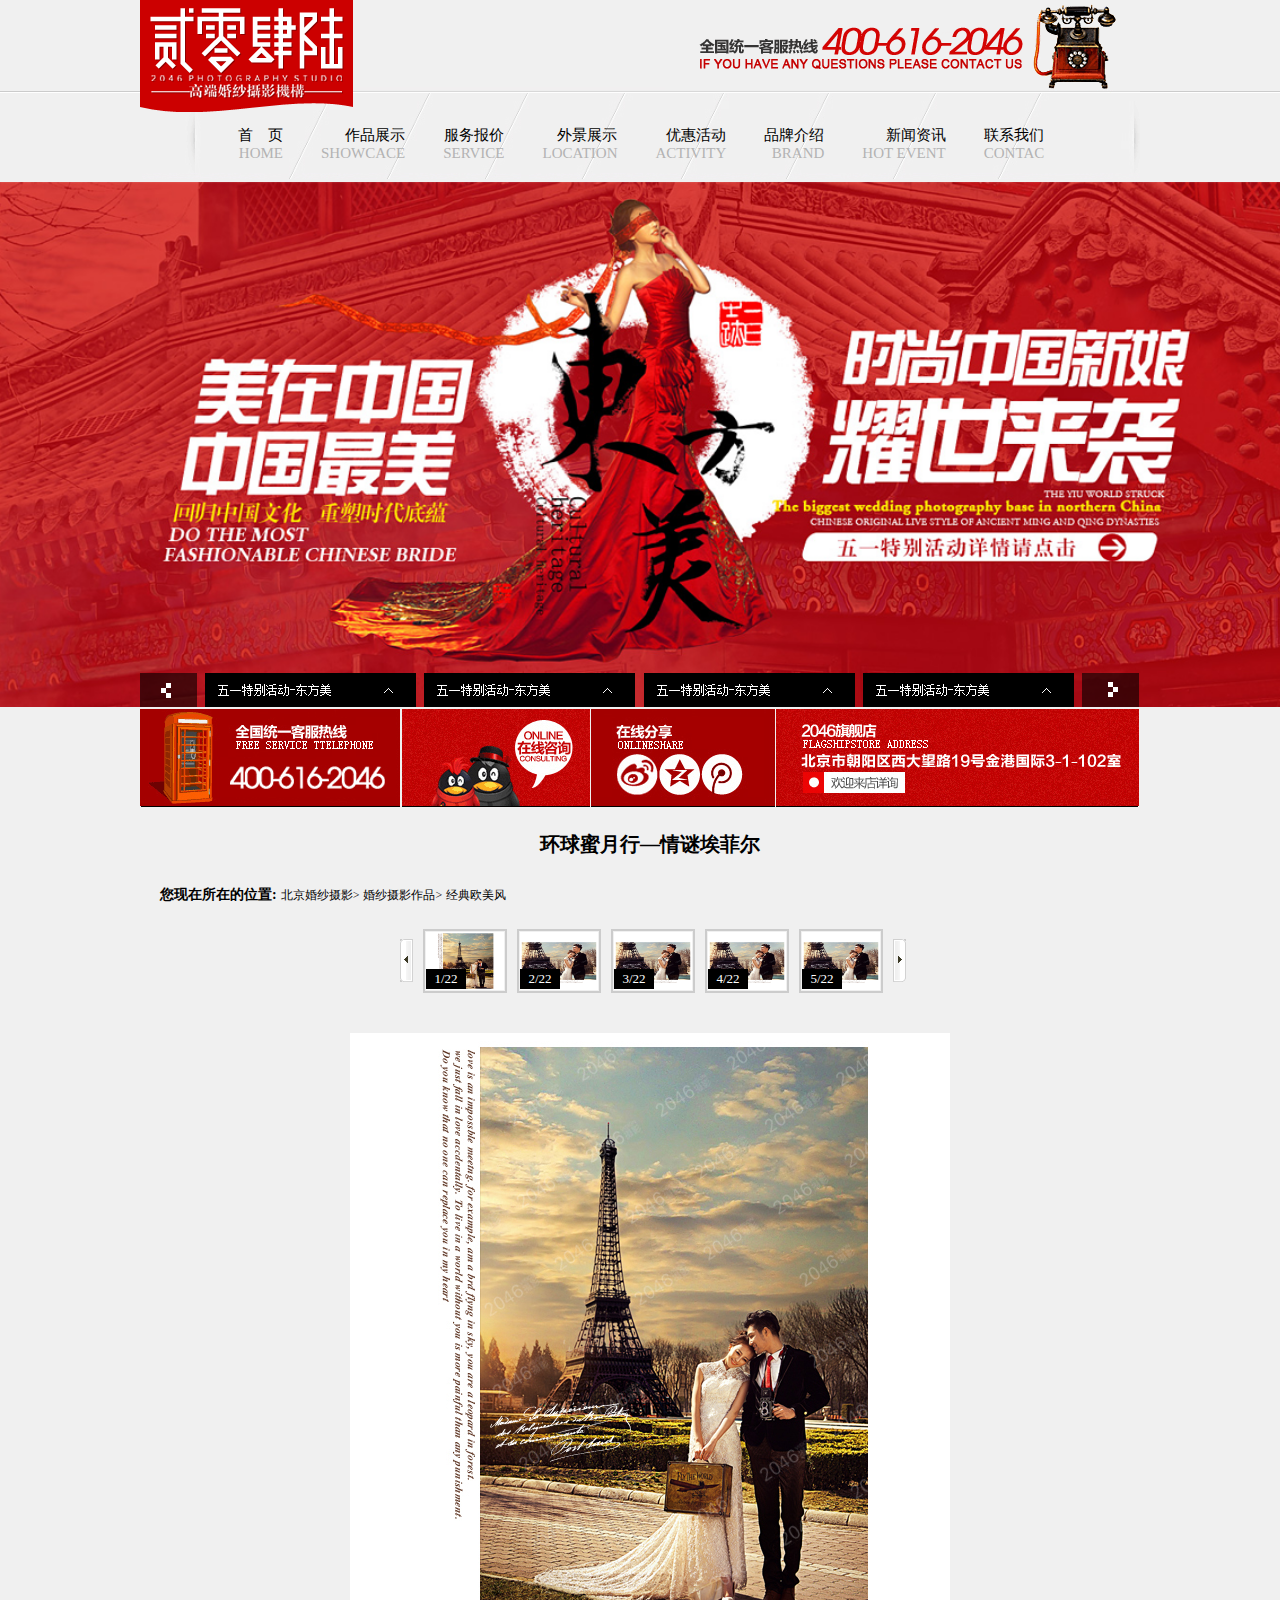
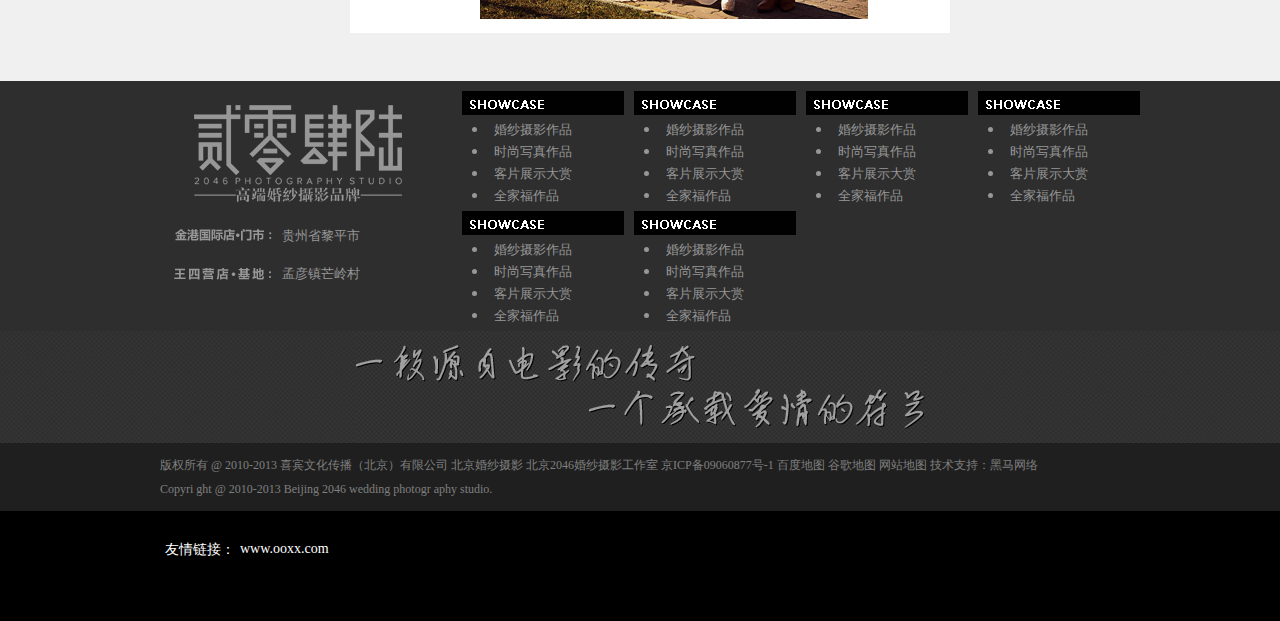
<file: product_show.html>
<!DOCTYPE html>
<html lang="en">
<head>
    <meta charset="UTF-8" />
    <title>Document</title>
    <link rel="stylesheet" type="text/css" href="css/product_show.css" />
</head>
<body>
    <!---头部-->
    <div class="top">
        <div class="top-cen">
            <img src="img/top-logo.png" alt="logo">
            <ul class="top-ul">
                <li><a href="index.html">首&emsp;页<p>HOME</p></a></li>
                <li><a href="product.html">作品展示<p>SHOWCACE</p></a></li>
                <li><a href="product.html">服务报价<p>SERVICE</p></a></li>
                <li><a href="product_show.html">外景展示<p>LOCATION</p></a></li>
                <li><a href="news-show.html">优惠活动<p>ACTIVITY</p></a></li>
                <li><a href="news.html">品牌介绍<p>BRAND</p></a></li>
                <li><a href="#">新闻资讯<p>HOT EVENT</p></a></li>
                <li><a href="#">联系我们<p>CONTAC</p></a></li>
            </ul>
        </div>
    </div>
    <!--胸部-->
    <div class="xiongbu">
        <div class="xiongbu-ann">
            <div class="ann-1"></div>
            <div class="ann-2"></div>
            <div class="ann-3"></div>
            <div class="ann-4"></div>
            <div class="ann-5"></div>
            <div class="ann-6"></div>
        </div>
    </div>
    <!-- 腹部 -->
    <div class="fubu">
        <div class="zaixian-1"><a href="#"><img src="img/lianjie-1.gif" alt="热销"></a></div>
        <div class="zaixian-2"><a href="#"><img src="img/lianjie-2.gif" alt="在线咨询"></a></div>
        <div class="zaixian-3">
            <div class="qq"></div>
            <div class="weibo"></div>
            <div class="liulanqi"></div>
        </div>
        <div class="zaixian-4"><a href="#"><img src="img/lianjie-4.png" alt=""></a></div>
    </div>
    <!-- 中间 -->
    <div class="zhong">
        <div class="zhong-top">
            <p>环球蜜月行—情谜埃菲尔</p>
        </div>
        <div class="zhong-dizi">
            <span>您现在所在的位置:</span>
            <a href="#">北京婚纱摄影></a>
            <a href="#">婚纱摄影作品></a>
            <a href="#">经典欧美风</a>
        </div>
        <div class="zhong-daohangtu">
            <ul>
                <li id="li-1"><a href="#"><img src="img/ico_left.gif" alt="向左"></a></li>
                <li><div class="tu">
                    <img src="img/tu-1.jpg" alt="图" class="tu1">
                    <div class="yeshu">
                        <P>1/22</P>
                    </div>
                </div></li>
                <li><div class="tu">
                    <img src="img/tu-2.jpg" alt="图" class="tu2">
                    <div class="yeshu">
                        <P>2/22</P>
                    </div>
                </div></li>
                <li><div class="tu">
                    <img src="img/tu-2.jpg" alt="图" class="tu2">
                    <div class="yeshu">
                        <P>3/22</P>
                    </div>
                </div></li>
                <li><div class="tu">
                    <img src="img/tu-2.jpg" alt="图" class="tu2">
                    <div class="yeshu">
                        <P>4/22</P>
                    </div>
                </div></li>
                <li><div class="tu">
                    <img src="img/tu-2.jpg" alt="图" class="tu2">
                    <div class="yeshu">
                        <P>5/22</P>
                    </div>
                </div></li>
                <li id="li-6"><a href="#"><img src="img/ico_right.gif" alt=向右"">
                </a></li>
            </ul>
        </div>
        <div class="zhong-datu">

        </div>
    </div>
    <!-- 大腿 -->
     <!-- 大腿 -->
    <div class="datui">
        <div class="datui-cen">
            <div id="cen-logo">
                <P>贵州省黎平市</P>
                <span>
                孟彦镇芒岭村
                </span>
            </div>
            <div class="cen-1">
                <div class="cen-1-1">
                    <div class="cen-1-1-1">
                    </div>
                    <ul>
                        <li class="ul-1-1"><a href="#">婚纱摄影作品</a></li>
                        <li class="ul-1-2"><a href="#">时尚写真作品</a></li>
                        <li class="ul-1-3"><a href="#">客片展示大赏</a></li>
                        <li class="ul-1-4"><a href="#">全家福作品</a></li>
                    </ul>
                </div>
                <div class="cen-1-1">
                    <div class="cen-1-1-1">
                    </div>
                    <ul>
                        <li class="ul-1-1"><a href="#">婚纱摄影作品</a></li>
                        <li class="ul-1-2"><a href="#">时尚写真作品</a></li>
                        <li class="ul-1-3"><a href="#">客片展示大赏</a></li>
                        <li class="ul-1-4"><a href="#">全家福作品</a></li>
                    </ul>
                </div>
            </div>
            <div class="cen-2">
                <div class="cen-2-1">
                    <div class="cen-1-1-1">
                    </div>
                    <ul>
                        <li class="ul-1-1"><a href="#">婚纱摄影作品</a></li>
                        <li class="ul-1-2"><a href="#">时尚写真作品</a></li>
                        <li class="ul-1-3"><a href="#">客片展示大赏</a></li>
                        <li class="ul-1-4"><a href="#">全家福作品</a></li>
                    </ul>
                </div>
                <div class="cen-2-1">
                    <div class="cen-1-1-1">
                    </div>
                    <ul>
                        <li class="ul-1-1"><a href="#">婚纱摄影作品</a></li>
                        <li class="ul-1-2"><a href="#">时尚写真作品</a></li>
                        <li class="ul-1-3"><a href="#">客片展示大赏</a></li>
                        <li class="ul-1-4"><a href="#">全家福作品</a></li>
                    </ul>
                </div>
            </div>
            <div class="cen-3">
                <div class="cen-1-1-1">
                    </div>
                    <ul>
                        <li class="ul-1-1"><a href="#">婚纱摄影作品</a></li>
                        <li class="ul-1-2"><a href="#">时尚写真作品</a></li>
                        <li class="ul-1-3"><a href="#">客片展示大赏</a></li>
                        <li class="ul-1-4"><a href="#">全家福作品</a></li>
                    </ul>
            </div>
            <div class="cen-4">
                <div class="cen-1-1-1">
                    </div>
                    <ul>
                        <li class="ul-1-1"><a href="#">婚纱摄影作品</a></li>
                        <li class="ul-1-2"><a href="#">时尚写真作品</a></li>
                        <li class="ul-1-3"><a href="#">客片展示大赏</a></li>
                        <li class="ul-1-4"><a href="#">全家福作品</a></li>
                    </ul>
            </div>
        </div>
    </div>
    <!--  小腿 -->
    <div class="xiaotui">
        <div class="xiaotui-cen"></div>
    </div>
    <div class="xiaotui2">
        <div class="xiaotui2-cen">
            <p>版权所有 @ 2010-2013 喜宾文化传播（北京）有限公司 北京婚纱摄影 北京2046婚纱摄影工作室 京ICP备09060877号-1 百度地图 谷歌地图 网站地图 技术支持：黑马网络</p>
            <p>Copyri ght @ 2010-2013 Beijing 2046 wedding photogr aphy studio.</p>
        </div>
    </div>
    <!--   脚   -->
    <div class="jiao">
        <div class="jiao-cen">
            <span>友情链接：</span>
            <p><a href="index.html">www.ooxx.com</a></p>
        </div>
    </div>
</body>
</html>
</file>
<file: css/index.css>
@charset "UTF-8";
/**
 *
 * @authors Marte (iqianduan@126.com)
 * @date    2016-10-03 13:34:58
 * @version $Id$
 */
*{
    margin: 0;
    padding: 0;
}
img{
    border:0;
}
ol, ul ,li{list-style: none;}

a{
    text-decoration: none;
}

body{
    background-color:#f0f0f0;
}
/* --------------头部--------------------- */
.top{
    height: 182px;
    width: 100%;
    min-width: 1000px;
    background-image:url(../img/top-bg.png);
    background-color: red;
}

 .top-cen{
    width:1000px;
    height:182px;
    margin: 0 auto;
    background-image: url(../img/top-cen-bg.png);
}
.top-ul{
    margin-left: 60px;
    margin-top:10px;
    font-size: 15px;
}
.top-ul li{
    float: left;
    margin-left:38px;
    text-align: right;
}
.top-ul li a{
    color:#000;
}
.top-ul p{
    color: #b3b3b3;
}
.top-ul li a:hover{
    color:red;
}
.top-ul li:hover p{
    color:#000;
}
#top-ul-6{
    margin-left:38px;
}
#top-ul-8{
    margin-left:38px;
}

/* ----------------胸部 ---------------*/
.xiongbu{
    width:100%;
    min-width:1000px;
    height:525px;
    background-image:url(../img/datu1.png);
    background-repeat:no-repeat;
    background-position:0 0;
    background-size:cover;
    position:relative;
}
.xiongbu-ann{
    width:1000px;
    height:34px;
    position: absolute;
    bottom: 0px;
    left:50%;
    margin-left:-500px;
}
.xiongbu-ann>div{
    float: left;
}
.ann-1{
    width:57px;
    height:34px;
    background-image: url(../img/arr.png);
    background-position:0 0;
}
.ann-1:hover{
    background-image:url(../img/arr.png);
    background-position:0px -34px;
}
.ann-2{
    width:211px;
    height:34px;
    /* background-color:red; */
    margin-left:8px;
    background-image:url(../img/ann-2.png);
}
.ann-2:hover{
    background-image:url(../img/ann-1.png);
}
.ann-3{
    width:211px;
    height:34px;
    background-color:#fff;
    margin-left:8px;
    background-image:url(../img/ann-2.png);
}
.ann-3:hover{
    background-image:url(../img/ann-1.png);
}
.ann-4{
    width:211px;
    height:34px;
    background-color:yellow;
    margin-left:9px;
    background-image:url(../img/ann-2.png);
}
.ann-4:hover{
    background-image:url(../img/ann-1.png);
}
.ann-5{
    width:211px;
    height:34px;
    background-color:red;
    margin-left:8px;
    background-image:url(../img/ann-2.png);
}
.ann-5:hover{
    background-image:url(../img/ann-1.png);
}
.ann-6{
    width:57px;
    height:34px;
    /* background-color:yellow; */
    margin-left:8px;
    background-image: url(../img/arr.png);
    background-position:-57px 0;
}
.ann-6:hover{
    background-position:-57px -34px;
}

/* --------------腹部----------------------- */
.fubu{
    width:1000px;
    height:98px;
    position:relative;
    /* margin-top:2px; */
    margin: 2px auto;
}
.fubu>div{
    float: left;
}
.zaixian-1{
    width:260px;
    height:98px;
}
.zaixian-2{
    width:188px;
    height:98px;
    margin-left:2px;
}
.zaixian-3{
    width:184px;
    height:98px;
    margin-left:1px;
    background-image:url(../img/lianjie-3.gif)
}
.zaixian-4{
    width:363px;
    height: 98px;
    margin-left:1px;
}
/* ----------腰部-------------------------- */
.yaobu{
    width:1000px;
    height:506px;
    background-color:#fff;
    position:relative;
    margin:12px auto 0;
}
.yaobu>div{
    float: left;
}
.yaobu-zuo{
    width:617px;
    height:506px;
}
.yaobu-you{
    width:350px;
    height:497px;
    margin-top:9px;
    margin-left:25px;
    background-image:url(../img/meipai.png);
}


/* 左上 */
.yaobu-zuo-sh{
    width:617px;
    height:208px;
}
.yaobu-zuo-sh>div{
    float: left;
}
.zuo-sh-zuo{
    width:317px;
    height:200px;
    margin-left:5px;
    background-image:url(../img/img-2.png);
}
.zuo-sh-you{
    margin-left:20px;
}
.zuo-sh-you ul li{
    width:220px;
    height:50px;
    padding-left: 40px;
    padding-top: 15px;
    font-size: 14px;
    line-height:20px;
    transition:1s;
}
.anj-1{
     background-image:url(../img/1-1.gif);
}
.anj-2{
     background-image:url(../img/2-2.gif);
}
.anj-3{
     background-image:url(../img/3-3.gif);
}
.anj-1:hover{
    background-position:0 -65px;
}
.anj-2:hover{
    background-position:0 -65px;
}
.anj-3:hover{
    background-position:0 -65px;
}
.zuo-sh-you a{
    color:#000;
    display:block;
    width:200px;
    font-size:13px;
}
.anj-1:hover a{
    color:red;
}
.anj-2:hover a{
    color:red;
}
.anj-3:hover a{
    color:red;
}


/* 左下 */
.yaobu-zuo-xia{
    width:617px;
    height:204px;
}
.yaobu-zuo-xia>div{
    float: left;
}
.zuo-xia-zuo{
    width:283px;
    height:184px;
    padding-top:20px;
    padding-left:10px;
}
.zuo-xia-you{
    width:293px;
    height:184px;
    margin-left:20px;
    padding-top:20px;
    padding-left:10px
}
.zuo-xia-zuo b{
    font-size:15px;
    color:#000;
}
.zuo-xia-zuo a{
    color:#7F0000;
    font-size:12px;
}
.zuo-xia-zuo a:hover{
    color:red;
}
.zuo-xia-zuo ul {
    color:#fff;
}
.zuo-xia-zuo li{
    color:#000;
    border-bottom: 1px dashed gray;
    height:25px;
    line-height: 20px;
    padding-top:5px;
}
.zuo-xia-zuo li a{
    color:#000;
    font-size: 15px;
}
.zuo-xia-zuo ul li:hover a{
    color:red;
}

/* 左下右 */

.zuo-xia-yao b{
    font-size:20px;
    color:#000;
}
.zuo-xia-you a{
    color:#7F0000;
    font-size:12px;
}
.zuo-xia-you a:hover{
    color:red;
}
.zuo-xia-you ul {
    color:#fff;
}
.zuo-xia-you li{
    color:#000;
    border-bottom: 1px dashed gray;
    height:25px;
    line-height: 20px;
    padding-top:5px;
}
.zuo-xia-you li a{
    color:#000;
    font-size: 15px;
}
.zuo-xia-you ul li:hover a{
    color:red;
}

/* ------------------臀部------------------------- */

.tunbu{
    width:1000px;
    height:432px;
    background-color:#fff;
    position:relative;
    margin:12px auto 0;
}
.zuopin{
    width:989px;
    height:345px;
    padding-left:11px;
    padding-top:15px;
}
.zuopin>div{
    float: left;
    width:240px;
    height:326px;
}
.zuopin-1{
    background-image:url(../img/zuopin-1.png);

}
.zuopin-2{
    background-image:url(../img/zuopin-2.png);
    margin-left:6px;
}
.zuopin-3{
    background-image:url(../img/zuopin-3.png);
    margin-left:6px;
}
.zuopin-4{
    background-image:url(../img/zuopin-4.png);
    margin-left:6px;
}
/* 添加蒙版 */
.meng-1{
    width:240px;
    height:0;
    background: rgba(0,0,0,.5);
    position:relative;
    transition: 1s;
    overflow: hidden;
}
.meng-1-div{
    position:absolute;
    bottom:10px;
    left:10px;
    color:#fff;
}
.meng-1-div p{
    font-size:20px;
}
.zuopin-1:hover .meng-1{
    height:100%;
}
.zuopin-2:hover .meng-1{
    height:100%;
}
.zuopin-3:hover .meng-1{
    height:100%;
}
.zuopin-4:hover .meng-1{
    height:100%;
}


/* ---------------大腿--------------------------- */
.datui{
    width:100%;
    min-width:1000px;
    height:250px;
    background-image:url(../img/oo_03.png);
    position:relative;
    margin-top:12px;
}
.datui-cen{
    width:1000px;
    height:250px;
    position:relative;
    margin:0 auto;
}
.datui-cen>div{
    float: left;
    width:162px;
    height:240px;
    margin-top:10px;
}
.datui-cen>div ul li{
    list-style-type:disc;
    list-style-position:inside;
    color:#979797;
}
.datui-cen>div ul li a{
    font-size:13px;
    color:#979797;
}
#cen-logo{
    width:300px;
    height:240px;
    margin-left:10px;
    background-image:url(../img/logo-5.png);
    color:#979797;
    font-size:13px;
    position:relative;
}
#cen-logo p{
    position:absolute;
    top:136px;
    left:132px;
}
#cen-logo span{
    position:absolute;
    top:174px;
    left:132px;
}
.cen-1{
    margin-left:12px;
}
.cen-2{
    margin-left:10px;
}
.cen-3{
    margin-left:10px;
}
.cen-4{
    margin-left:10px;
}
.cen-1-1{
    width:162px;
    height:120px;
}
.cen-1-1-1{
    width:162px;
    height:24px;
    background-image:url(../img/bottom_02.gif)
}
.cen-1-2{
    width:162px;
    height:120px;
}
.cen-2-1{
    width:162px;
    height:120px;
}
.cen-2-2{
    width:162px;
    height:120px;
}
.cen-1-1>ul{
    margin-top:5px;
}
.cen-2-1>ul{
    margin-top:5px;
}
.cen-3>ul{
    margin-top:5px;
}
.cen-4>ul{
    margin-top:5px;
}
.cen-1-1>ul li{
    width:152px;
    height:22px;
    padding-left:10px;
}
.cen-1-1>ul li a{
    color:#fff;
}

.datui-cen>div>div:hover .cen-1-1-1{
    background-image:url(../img/bottom_01.gif);
}

.cen-3:hover .cen-1-1-1{
   background-image:url(../img/bottom_01.gif) ;
}
.cen-4:hover .cen-1-1-1{
   background-image:url(../img/bottom_01.gif) ;
}
.ul-1-1:hover{
    background-color:#676767;
}
.ul-1-2:hover{
    background-color:#676767;
}
.ul-1-3:hover{
    background-color:#676767;
}
.ul-1-4:hover{
    background-color:#676767;
}
.cen-1-2>ul li{
    width:152px;
    height:22px;
    padding-left:10px;
}
.cen-1-2>ul li a{
    color:#fff;
}
.cen-2-1>ul li{
    width:152px;
    height:22px;
    padding-left:10px;
}
.cen-2-1>ul li a{
    color:#fff;
}
.cen-2-2>ul li{
    width:152px;
    height:22px;
    padding-left:10px;
}
.cen-2-2>ul li a{
    color:#fff;
}
.cen-3>ul li{
    width:152px;
    height:22px;
    padding-left:10px;
}
.cen-3>ul li a{
    color:#fff;
}
.cen-4>ul li{
    width:152px;
    height:22px;
    padding-left:10px;
}
.cen-4>ul li a{
    color:#fff;
}


/* --------------------小腿----------------------- */

.xiaotui{
    width:100%;
    min-width:1000px;
    height:112px;
    background-image:url(../img/06.png);
    background-repeat:no-repeat;
    background-position:0 0;
    background-size:cover;
}
.xiaotui-cen{
    width:570px;
    height:112px;
    margin:0 auto;
    background-image:url(../img/03.png);
}

.xiaotui2{
    width:100%;
    min-width:1000px;
    height:68px;
    background-color:#1f1f1f;
}
.xiaotui2-cen{
    width:980px;
    height:58px;
    margin:0 auto;
    font-size:12px;
    padding-top:10px;
    padding-left:20px;
    line-height:24px;
    color:#7f7f7f;
}


/* ---------------------脚 ---------------------------------*/

.jiao{
    width:100%;
    min-width:1000px;
    height:110px;
    background-color:#000;
    background-repeat:no-repeat;
    background-position:0 0;
    background-size:cover;
}
.jiao-cen{
    width:1000px;
    height:110px;
    margin:0 auto;
    position:relative;
}
.jiao-cen span{
    font-size:14px;
    position:absolute;
    top:30px;
    left:25px;
    color:#fff;
}
.jiao-cen p{
    position:absolute;
    top:28px;
    left:100px;
}
.jiao-cen p a{
    color:#fff;
    font-size:14px;
}
.jiao-cen p:hover a{
    color:red;
}
</file>
<file: css/news-show.css>
@charset "UTF-8";
/**
 *
 * @authors Marte (iqianduan@126.com)
 * @date    2016-10-03 13:34:58
 * @version $Id$
 */
*{
    margin: 0;
    padding: 0;
}
img{
    border:0;
}
ol, ul ,li{list-style: none;}

a{
    text-decoration: none;
}

body{
    background-color:#f0f0f0;
}
/* --------------头部--------------------- */
.top{
    height: 182px;
    width: 100%;
    min-width: 1000px;
    background-image:url(../img/top-bg.png);
    background-color: red;
}

 .top-cen{
    width:1000px;
    height:182px;
    margin: 0 auto;
    background-image: url(../img/top-cen-bg.png);
}
.top-ul{
    margin-left: 60px;
    margin-top:10px;
    font-size: 15px;
}
.top-ul li{
    float: left;
    margin-left:38px;
    text-align: right;
}
.top-ul li a{
    color:#000;
}
.top-ul p{
    color: #b3b3b3;
}
.top-ul li a:hover{
    color:red;
}
.top-ul li:hover p{
    color:#000;
}
#top-ul-6{
    margin-left:38px;
}
#top-ul-8{
    margin-left:38px;
}

/* ----------------胸部 ---------------*/
.xiongbu{
    width:100%;
    min-width:1000px;
    height:525px;
    background-image:url(../img/datu1.png);
    background-repeat:no-repeat;
    background-position:0 0;
    background-size:cover;
    position:relative;
}
.xiongbu-ann{
    width:1000px;
    height:34px;
    position: absolute;
    bottom: 0px;
    left:50%;
    margin-left:-500px;
}
.xiongbu-ann>div{
    float: left;
}
.ann-1{
    width:57px;
    height:34px;
    background-image: url(../img/arr.png);
    background-position:0 0;
}
.ann-1:hover{
    background-image:url(../img/arr.png);
    background-position:0px -34px;
}
.ann-2{
    width:211px;
    height:34px;
    /* background-color:red; */
    margin-left:8px;
    background-image:url(../img/ann-2.png);
}
.ann-2:hover{
    background-image:url(../img/ann-1.png);
}
.ann-3{
    width:211px;
    height:34px;
    background-color:#fff;
    margin-left:8px;
    background-image:url(../img/ann-2.png);
}
.ann-3:hover{
    background-image:url(../img/ann-1.png);
}
.ann-4{
    width:211px;
    height:34px;
    background-color:yellow;
    margin-left:9px;
    background-image:url(../img/ann-2.png);
}
.ann-4:hover{
    background-image:url(../img/ann-1.png);
}
.ann-5{
    width:211px;
    height:34px;
    background-color:red;
    margin-left:8px;
    background-image:url(../img/ann-2.png);
}
.ann-5:hover{
    background-image:url(../img/ann-1.png);
}
.ann-6{
    width:57px;
    height:34px;
    /* background-color:yellow; */
    margin-left:8px;
    background-image: url(../img/arr.png);
    background-position:-57px 0;
}
.ann-6:hover{
    background-position:-57px -34px;
}

/* --------------腹部----------------------- */
.fubu{
    width:1000px;
    height:98px;
    position:relative;
    /* margin-top:2px; */
    margin: 2px auto;
}
.fubu>div{
    float: left;
}
.zaixian-1{
    width:260px;
    height:98px;
}
.zaixian-2{
    width:188px;
    height:98px;
    margin-left:2px;
}
.zaixian-3{
    width:184px;
    height:98px;
    margin-left:1px;
    background-image:url(../img/lianjie-3.gif)
}
.zaixian-4{
    width:363px;
    height: 98px;
    margin-left:1px;
}

/* -------------------腰部--------------------- */
.yaobu{
    width:980px;
    height:965px;
    background-color:#fff;
    margin:12px auto 0;
    padding-top:15px;
    padding-left:20px;
}
.yaobu>div{
    float: left;
}
.yaobu-zuo{
    width:650px;
    height:965px;
}

#span-1{
    font-weight: bold;
    font-size:15px;
    line-height: 30px;
}
.yaobu-zuo a{
    font-size:12px;
    color:#000;
}
#span-2{
    font-size:12px;
}
.yaobu-zuo-1{
    width:650px;
    height:30px;
    background-color:red;
    line-height:30px;
    color:#fff;
    font-size:15px;
    text-align:center;
}
.yaobu-zuo-2{
    width:650px;
    height:55px;
    font-size:14px;
    padding-top:15px;
    line-height:20px;
}
.yaobu-zuo-3{
    width:650px;
    height:337px;
    font-size:13px;
    padding-top:5px;
}
.yaobu-zuo-3 p{
    line-height:25px;
}
.yaobu-zuo-3 a{
    font-size:13px;
}
.yaobu-zuo-3 a:hover{
    color:red;
}

.yaobu-you{
    width:290px;
    height:940px;
    margin-left:30px;
    margin-top:25px;
}
.yaobu-you-1{
    width:252px;
    height:33px;
    background-image:url(../img/libg16.gif);
    padding-left:40px;
    color:#fff;
    line-height:33px;
}
.yaobu-you ul li{
    width:287px;
    height:30px;
    list-style-type:disc;
    list-style-position:inside;
    line-height:30px;
    padding-left:5px;
    font-size:14px;
    margin-top:5px;
}
.yaobu-you ul li:hover{
    background-color:red;
    color:#fff;
}
.yaobu-you ul li a{
    color:#000;
    width:100px;
    overflow:hidden;
    text-overflow: ellipsis;
    white-space: nowrap;
}
.yaobu-you-2{
    width:252px;
    height:33px;
    background-image:url(../img/libg16.gif);
    padding-left:40px;
    line-height:33px;
    color:#fff;
    margin-top:15px;
}
.yaobu-you-2 p{
    font-weight:bold;
}
.yaobu-you-3{
    width:292px;
    height:410px;
    padding-top:5px;
}
.yaobu-you-3>div{
    float: left;
    margin-left:10px;
    margin-top:5px;
}
.you-tu-1{
    width:132px;
    height:130px;
}
.you-tu-1-1{
    width:124px;
    height:96px;
    border:1px solid gray;
    padding-top:4px;
    padding-left:6px;
}
.you-tu-1-2{
    width:110px;
    height:28px;
    margin-left:5px;
    overflow:hidden;
    text-overflow: ellipsis;
    white-space: nowrap;
    line-height:28px;
}
.you-tu-1-2 a{
    color:#000;
    font-size:14px;
}
.you-tu-1:hover a{
    color:red;
}
.you-tu-1:hover .you-tu-1-1{
    -webkit-transform: translate(10px, -10px);
      -moz-transform: translate(10px, -10px);
        -ms-transform: translate(10px, -10px);
          -o-transform: translate(10px, -10px);
            transform: translate(10px, -10px);
}
.yaobu-you-4{
    width:252px;
    height:33px;
    background-image:url(../img/libg16.gif);
    line-height:33px;
    padding-left:40px;
    margin-top:10px;
}
.yaobu-you-4 {
    font-weight:bold;
    color:#fff;
}




/* ---------------大腿--------------------------- */
.datui{
    width:100%;
    min-width:1000px;
    height:250px;
    background-image:url(../img/oo_03.png);
    position:relative;
    margin-top:12px;
}
.datui-cen{
    width:1000px;
    height:250px;
    position:relative;
    margin:0 auto;
}
.datui-cen>div{
    float: left;
    width:162px;
    height:240px;
    margin-top:10px;
}
.datui-cen>div ul li{
    list-style-type:disc;
    list-style-position:inside;
    color:#979797;
}
.datui-cen>div ul li a{
    font-size:13px;
    color:#979797;
}
#cen-logo{
    width:300px;
    height:240px;
    margin-left:10px;
    background-image:url(../img/logo-5.png);
    color:#979797;
    font-size:13px;
    position:relative;
}
#cen-logo p{
    position:absolute;
    top:136px;
    left:132px;
}
#cen-logo span{
    position:absolute;
    top:174px;
    left:132px;
}
.cen-1{
    margin-left:12px;
}
.cen-2{
    margin-left:10px;
}
.cen-3{
    margin-left:10px;
}
.cen-4{
    margin-left:10px;
}
.cen-1-1{
    width:162px;
    height:120px;
}
.cen-1-1-1{
    width:162px;
    height:24px;
    background-image:url(../img/bottom_02.gif)
}
.cen-1-2{
    width:162px;
    height:120px;
}
.cen-2-1{
    width:162px;
    height:120px;
}
.cen-2-2{
    width:162px;
    height:120px;
}
.cen-1-1>ul{
    margin-top:5px;
}
.cen-2-1>ul{
    margin-top:5px;
}
.cen-3>ul{
    margin-top:5px;
}
.cen-4>ul{
    margin-top:5px;
}
.cen-1-1>ul li{
    width:152px;
    height:22px;
    padding-left:10px;
}
.cen-1-1>ul li a{
    color:#fff;
}

.datui-cen>div>div:hover .cen-1-1-1{
    background-image:url(../img/bottom_01.gif);
}

.cen-3:hover .cen-1-1-1{
   background-image:url(../img/bottom_01.gif) ;
}
.cen-4:hover .cen-1-1-1{
   background-image:url(../img/bottom_01.gif) ;
}
.ul-1-1:hover{
    background-color:#676767;
}
.ul-1-2:hover{
    background-color:#676767;
}
.ul-1-3:hover{
    background-color:#676767;
}
.ul-1-4:hover{
    background-color:#676767;
}
.cen-1-2>ul li{
    width:152px;
    height:22px;
    padding-left:10px;
}
.cen-1-2>ul li a{
    color:#fff;
}
.cen-2-1>ul li{
    width:152px;
    height:22px;
    padding-left:10px;
}
.cen-2-1>ul li a{
    color:#fff;
}
.cen-2-2>ul li{
    width:152px;
    height:22px;
    padding-left:10px;
}
.cen-2-2>ul li a{
    color:#fff;
}
.cen-3>ul li{
    width:152px;
    height:22px;
    padding-left:10px;
}
.cen-3>ul li a{
    color:#fff;
}
.cen-4>ul li{
    width:152px;
    height:22px;
    padding-left:10px;
}
.cen-4>ul li a{
    color:#fff;
}


/* --------------------小腿----------------------- */

.xiaotui{
    width:100%;
    min-width:1000px;
    height:112px;
    background-image:url(../img/06.png);
    background-repeat:no-repeat;
    background-position:0 0;
    background-size:cover;
}
.xiaotui-cen{
    width:570px;
    height:112px;
    margin:0 auto;
    background-image:url(../img/03.png);
}

.xiaotui2{
    width:100%;
    min-width:1000px;
    height:68px;
    background-color:#1f1f1f;
}
.xiaotui2-cen{
    width:980px;
    height:58px;
    margin:0 auto;
    font-size:12px;
    padding-top:10px;
    padding-left:20px;
    line-height:24px;
    color:#7f7f7f;
}


/* ---------------------脚 ---------------------------------*/

.jiao{
    width:100%;
    min-width:1000px;
    height:110px;
    background-color:#000;
    background-repeat:no-repeat;
    background-position:0 0;
    background-size:cover;
}
.jiao-cen{
    width:1000px;
    height:110px;
    margin:0 auto;
    position:relative;
}
.jiao-cen span{
    font-size:14px;
    position:absolute;
    top:30px;
    left:25px;
    color:#fff;
}
.jiao-cen p{
    position:absolute;
    top:28px;
    left:100px;
}
.jiao-cen p a{
    color:#fff;
    font-size:14px;
}
.jiao-cen p:hover a{
    color:red;
}
</file>
<file: css/news.css>
@charset "UTF-8";
/**
 *
 * @authors Marte (iqianduan@126.com)
 * @date    2016-10-03 13:34:58
 * @version $Id$
 */
*{
    margin: 0;
    padding: 0;
}
img{
    border:0;
}
ol, ul ,li{list-style: none;}

a{
    text-decoration: none;
}

body{
    background-color:#f0f0f0;
}
/* --------------头部--------------------- */
.top{
    height: 182px;
    width: 100%;
    min-width: 1000px;
    background-image:url(../img/top-bg.png);
    background-color: red;
}

 .top-cen{
    width:1000px;
    height:182px;
    margin: 0 auto;
    background-image: url(../img/top-cen-bg.png);
}
.top-ul{
    margin-left: 60px;
    margin-top:10px;
    font-size: 15px;
}
.top-ul li{
    float: left;
    margin-left:38px;
    text-align: right;
}
.top-ul li a{
    color:#000;
}
.top-ul p{
    color: #b3b3b3;
}
.top-ul li a:hover{
    color:red;
}
.top-ul li:hover p{
    color:#000;
}

/* ----------------胸部 ---------------*/
.xiongbu{
    width:100%;
    min-width:1000px;
    height:525px;
    background-image:url(../img/datu1.png);
    background-repeat:no-repeat;
    background-position:0 0;
    background-size:cover;
    position:relative;
}
.xiongbu-ann{
    width:1000px;
    height:34px;
    position: absolute;
    bottom: 0px;
    left:50%;
    margin-left:-500px;
}
.xiongbu-ann>div{
    float: left;
}
.ann-1{
    width:57px;
    height:34px;
    background-image: url(../img/arr.png);
    background-position:0 0;
}
.ann-1:hover{
    background-image:url(../img/arr.png);
    background-position:0px -34px;
}
.ann-2{
    width:211px;
    height:34px;
    /* background-color:red; */
    margin-left:8px;
    background-image:url(../img/ann-2.png);
}
.ann-2:hover{
    background-image:url(../img/ann-1.png);
}
.ann-3{
    width:211px;
    height:34px;
    background-color:#fff;
    margin-left:8px;
    background-image:url(../img/ann-2.png);
}
.ann-3:hover{
    background-image:url(../img/ann-1.png);
}
.ann-4{
    width:211px;
    height:34px;
    background-color:yellow;
    margin-left:9px;
    background-image:url(../img/ann-2.png);
}
.ann-4:hover{
    background-image:url(../img/ann-1.png);
}
.ann-5{
    width:211px;
    height:34px;
    background-color:red;
    margin-left:8px;
    background-image:url(../img/ann-2.png);
}
.ann-5:hover{
    background-image:url(../img/ann-1.png);
}
.ann-6{
    width:57px;
    height:34px;
    margin-left:8px;
    background-image: url(../img/arr.png);
    background-position:-57px 0;
}
.ann-6:hover{
    background-position:-57px -34px;
}

/* --------------腹部----------------------- */
.fubu{
    width:1000px;
    height:98px;
    position:relative;
    margin: 2px auto;
}
.fubu>div{
    float: left;
}
.zaixian-1{
    width:260px;
    height:98px;
}
.zaixian-2{
    width:188px;
    height:98px;
    margin-left:2px;
}
.zaixian-3{
    width:184px;
    height:98px;
    margin-left:1px;
    background-image:url(../img/lianjie-3.gif);
}
.zaixian-4{
    width:363px;
    height: 98px;
    margin-left:1px;
}

/* ---------------------臀部 -----------------------*/
.tunbu{
    width:980px;
    height:965px;
    background-color:#fff;
    position:relative;
    margin:12px auto 0;
    padding-top:15px;
    padding-left:20px;
}
.tunbu>div{
    float: left;
}
.tunbu-zuo{
    width:654px;
    height:874px;
}
.tunbu-zuo>a{
    color:#000;
    font-size:12px;
}
.tunbu-logo{
    width:654px;
    height:88px;
    background-image:url(../img/huodong-logo.png);
    margin-top:5px;
}
.tunbu-zuo-1{
    width:654px;
    height:73px;
    padding-top:10px;
    border-bottom: 1px dashed gray;
}
.tunbu-zuo-1>div{
    float: left;
}
.tunbu-zuo>p{
    color:#b3b3b3;
}
.tunbu-zuo-1-1{
    width:63px;
    height:55px;
    padding-top:10px;
    background-image:url(../img/libg11.gif);
}
.tunbu-zuo div:hover .tunbu-zuo-1-1{
    background-position:0 -66px;
    color:#fff;
}
.tunbu-zuo-1-1>b{
    font-size:30px;
}
.tunbu-zuo-1-1>p{
    font-size:10px;
    margin-top:5px;
    margin-left:5px;
}
.tunbu-zuo-1-2{
    width:580px;
    height:65px;
    margin-left:11px;
    font-size:10px;
}
 .tunbu-zuo-1-2>b{
    font-size:15px;
}
.tunbu-yeshu{
    width:980px;
    height:52px;
    padding-top:20px;
    padding-left:20px;
}
.tunbu-yeshu div{
    float: left;
    border:1px solid gray;
}
.yeshu-1{
    width:50px;
    height:25px;
    padding-top:5px;
    padding-left:5px;
    color:#b3b3b3;
    margin-left:5px;
}
.yeshu-2{
    width:15px;
    height:25px;
    padding-top: 5px;
    padding-left:5px;
    margin-left:5px;
    color:#b3b3b3;
}
.yeshu-3{
    width:15px;
    height:25px;
    padding-top: 5px;
    padding-left:5px;
    margin-left:5px;
    color:#b3b3b3;
}
.yeshu-4{
    width:15px;
    height:25px;
    padding-top: 5px;
    padding-left:5px;
    margin-left:5px;
    color:#b3b3b3;
}
.yeshu-5{
    width:15px;
    height:25px;
    padding-top: 5px;
    padding-left:5px;
    margin-left:5px;
    color:#b3b3b3;
}
.yeshu-6{
    width:50px;
    height:25px;
    padding-top: 5px;
    padding-left:5px;
    margin-left:5px;
    color:#b3b3b3;
}
.yeshu-7{
    width:60px;
    height:25px;
    padding-top: 5px;
    padding-left:5px;
    margin-left:5px;
    color:#b3b3b3;
}
.yeshu-8{
    width:100px;
    height:25px;
    padding-top:5px;
    padding-left:5px;
    margin-left: 537px;
    background-color:#b3b3b3;
    color:#fff;
}
.yeshu-2:hover{
    background-color:red;
}
.yeshu-3:hover{
    background-color:red;
}
.yeshu-4:hover{
    background-color:red;
}
.yeshu-5:hover{
    background-color:red;
}
.yeshu-6:hover{
    background-color:red;
}
.yeshu-8:hover{
    background-color:red;
}


.tunbu-you{
    width:292px;
    height:850px;
    margin-left:25px;
    margin-top:24px;
}
.biaoti-1{
    width:292px;
    height:450px;
}
.biaoti-1-1{
    width:252px;
    height:26px;
    background-image:url(../img/libg16.gif);
    background-repeat:no-repeat;
    padding-top:7px;
    padding-left:40px;
}
.biaoti-1-1 b{
    color:#fff;
}
.biaoti-1-2{
    width:292px;
    height:407px;
    margin-top:10px;
}
.biaoti-1-2>div{
    float: left;
    margin-left:10px;
}
.you-tu-1{
    width:132px;
    height:130px;
}
.you-tu-1-1{
    width:124px;
    height:96px;
    border:1px solid gray;
    padding-top:4px;
    padding-left:6px;
}
.you-tu-1-2{
    width:110px;
    height:28px;
    margin-left:5px;
    overflow:hidden;
    text-overflow: ellipsis;
    white-space: nowrap;
    line-height:28px;
}
.you-tu-1-2 a{
    color:#000;
    font-size:14px;
}
.you-tu-1:hover a{
    color:red;
}
.you-tu-1:hover .you-tu-1-1{
    -webkit-transform: translate(10px, -10px);
      -moz-transform: translate(10px, -10px);
        -ms-transform: translate(10px, -10px);
          -o-transform: translate(10px, -10px);
            transform: translate(10px, -10px);
}
.biaoti-2{
    width:292px;
    height:400px;
}
.biaoti-2-1{
    width:252px;
    height:26px;
    background-image:url(../img/libg16.gif);
    background-repeat:no-repeat;
    padding-left:40px;
    padding-top:7px;
}
.biaoti-2-1 b{
    color:#fff;
}
.biaoti-2> ul{
    margin-top:10px;
}
.biaoti-2 ul li{
    width:277px;
    height:25px;
    padding-left:15px;
    padding-top:5px;
    list-style-type:disc;
    list-style-position:inside;
}
.biaoti-2> ul li a{
    color:#000;
    font-size:14px;
}
.biaoti-2 ul li:hover{
    background-color:red;
    color:#fff;
}
.biaoti-2 ul li:hover a{
    color:#fff;
}


/* ---------------大腿--------------------------- */
.datui{
    width:100%;
    min-width:1000px;
    height:250px;
    background-image:url(../img/oo_03.png);
    position:relative;
    margin-top:12px;
}
.datui-cen{
    width:1000px;
    height:250px;
    position:relative;
    margin:0 auto;
}
.datui-cen>div{
    float: left;
    width:162px;
    height:240px;
    margin-top:10px;
}
.datui-cen>div ul li{
    list-style-type:disc;
    list-style-position:inside;
    color:#979797;
}
.datui-cen>div ul li a{
    font-size:13px;
    color:#979797;
}
#cen-logo{
    width:300px;
    height:240px;
    margin-left:10px;
    background-image:url(../img/logo-5.png);
    color:#979797;
    font-size:13px;
    position:relative;
}
#cen-logo p{
    position:absolute;
    top:136px;
    left:132px;
}
#cen-logo span{
    position:absolute;
    top:174px;
    left:132px;
}
.cen-1{
    margin-left:12px;
}
.cen-2{
    margin-left:10px;
}
.cen-3{
    margin-left:10px;
}
.cen-4{
    margin-left:10px;
}
.cen-1-1{
    width:162px;
    height:120px;
}
.cen-1-1-1{
    width:162px;
    height:24px;
    background-image:url(../img/bottom_02.gif)
}
.cen-1-2{
    width:162px;
    height:120px;
}
.cen-2-1{
    width:162px;
    height:120px;
}
.cen-2-2{
    width:162px;
    height:120px;
}
.cen-1-1>ul{
    margin-top:5px;
}
.cen-2-1>ul{
    margin-top:5px;
}
.cen-3>ul{
    margin-top:5px;
}
.cen-4>ul{
    margin-top:5px;
}
.cen-1-1>ul li{
    width:152px;
    height:22px;
    padding-left:10px;
}
.cen-1-1>ul li a{
    color:#fff;
}

.datui-cen>div>div:hover .cen-1-1-1{
    background-image:url(../img/bottom_01.gif);
}

.cen-3:hover .cen-1-1-1{
   background-image:url(../img/bottom_01.gif) ;
}
.cen-4:hover .cen-1-1-1{
   background-image:url(../img/bottom_01.gif) ;
}
.ul-1-1:hover{
    background-color:#676767;
}
.ul-1-2:hover{
    background-color:#676767;
}
.ul-1-3:hover{
    background-color:#676767;
}
.ul-1-4:hover{
    background-color:#676767;
}
.cen-1-2>ul li{
    width:152px;
    height:22px;
    padding-left:10px;
}
.cen-1-2>ul li a{
    color:#fff;
}
.cen-2-1>ul li{
    width:152px;
    height:22px;
    padding-left:10px;
}
.cen-2-1>ul li a{
    color:#fff;
}
.cen-2-2>ul li{
    width:152px;
    height:22px;
    padding-left:10px;
}
.cen-2-2>ul li a{
    color:#fff;
}
.cen-3>ul li{
    width:152px;
    height:22px;
    padding-left:10px;
}
.cen-3>ul li a{
    color:#fff;
}
.cen-4>ul li{
    width:152px;
    height:22px;
    padding-left:10px;
}
.cen-4>ul li a{
    color:#fff;
}


/* --------------------小腿----------------------- */

.xiaotui{
    width:100%;
    min-width:1000px;
    height:112px;
    background-image:url(../img/06.png);
    background-repeat:no-repeat;
    background-position:0 0;
    background-size:cover;
}
.xiaotui-cen{
    width:570px;
    height:112px;
    margin:0 auto;
    background-image:url(../img/03.png);
}

.xiaotui2{
    width:100%;
    min-width:1000px;
    height:68px;
    background-color:#1f1f1f;
}
.xiaotui2-cen{
    width:980px;
    height:58px;
    margin:0 auto;
    font-size:12px;
    padding-top:10px;
    padding-left:20px;
    line-height:24px;
    color:#7f7f7f;
}


/* ---------------------脚 ---------------------------------*/

.jiao{
    width:100%;
    min-width:1000px;
    height:110px;
    background-color:#000;
    background-repeat:no-repeat;
    background-position:0 0;
    background-size:cover;
}
.jiao-cen{
    width:1000px;
    height:110px;
    margin:0 auto;
    position:relative;
}
.jiao-cen span{
    font-size:14px;
    position:absolute;
    top:30px;
    left:25px;
    color:#fff;
}
.jiao-cen p{
    position:absolute;
    top:28px;
    left:100px;
}
.jiao-cen p a{
    color:#fff;
    font-size:14px;
}
.jiao-cen p:hover a{
    color:red;
}
</file>
<file: css/product.css>
@charset "UTF-8";
/**
 *
 * @authors Marte (iqianduan@126.com)
 * @date    2016-10-03 13:34:58
 * @version $Id$
 */
*{
    margin: 0;
    padding: 0;
}
img{
    border:0;
}
ol, ul ,li{list-style: none;}

a{
    text-decoration: none;
}

body{
    background-color:#f0f0f0;
}
/* --------------头部--------------------- */
.top{
    height: 182px;
    width: 100%;
    min-width: 1000px;
    background-image:url(../img/top-bg.png);
    background-color: red;
}

 .top-cen{
    width:1000px;
    height:182px;
    margin: 0 auto;
    background-image: url(../img/top-cen-bg.png);
}
.top-ul{
    margin-left: 60px;
    margin-top:10px;
    font-size: 15px;
}
.top-ul li{
    float: left;
    margin-left:38px;
    text-align: right;
}
.top-ul li a{
    color:#000;
}
.top-ul p{
    color: #b3b3b3;
}
.top-ul li a:hover{
    color:red;
}
.top-ul li:hover p{
    color:#000;
}

/* ----------------胸部 ---------------*/
.xiongbu{
    width:100%;
    min-width:1000px;
    height:525px;
    background-image:url(../img/datu1.png);
    background-repeat:no-repeat;
    background-position:0 0;
    background-size:cover;
    position:relative;
}
.xiongbu-ann{
    width:1000px;
    height:34px;
    position: absolute;
    bottom: 0px;
    left:50%;
    margin-left:-500px;
}
.xiongbu-ann>div{
    float: left;
}
.ann-1{
    width:57px;
    height:34px;
    background-image: url(../img/arr.png);
    background-position:0 0;
}
.ann-1:hover{
    background-image:url(../img/arr.png);
    background-position:0px -34px;
}
.ann-2{
    width:211px;
    height:34px;
    /* background-color:red; */
    margin-left:8px;
    background-image:url(../img/ann-2.png);
}
.ann-2:hover{
    background-image:url(../img/ann-1.png);
}
.ann-3{
    width:211px;
    height:34px;
    background-color:#fff;
    margin-left:8px;
    background-image:url(../img/ann-2.png);
}
.ann-3:hover{
    background-image:url(../img/ann-1.png);
}
.ann-4{
    width:211px;
    height:34px;
    background-color:yellow;
    margin-left:9px;
    background-image:url(../img/ann-2.png);
}
.ann-4:hover{
    background-image:url(../img/ann-1.png);
}
.ann-5{
    width:211px;
    height:34px;
    background-color:red;
    margin-left:8px;
    background-image:url(../img/ann-2.png);
}
.ann-5:hover{
    background-image:url(../img/ann-1.png);
}
.ann-6{
    width:57px;
    height:34px;
    /* background-color:yellow; */
    margin-left:8px;
    background-image: url(../img/arr.png);
    background-position:-57px 0;
}
.ann-6:hover{
    background-position:-57px -34px;
}

/* --------------腹部----------------------- */
.fubu{
    width:1000px;
    height:98px;
    position:relative;
    /* margin-top:2px; */
    margin: 2px auto;
}
.fubu>div{
    float: left;
}
.zaixian-1{
    width:260px;
    height:98px;
}
.zaixian-2{
    width:188px;
    height:98px;
    margin-left:2px;
}
.zaixian-3{
    width:184px;
    height:98px;
    margin-left:1px;
    background-image:url(../img/lianjie-3.gif)
}
.zaixian-4{
    width:363px;
    height: 98px;
    margin-left:1px;
}


/* ----------------腰部 ----------------------*/

.yaobu{
    width:980px;
    height:1195px;
    background-color:#fff;
    margin:12px auto;
    padding-left:20px;
    padding-top:15px;
}
.yaobu-top{
    width:291px;
    height:18px;
}
.yaobu-top span{
    font-size:14px;
    font-weight:bold;
}
.yaobu-top a{
    font-size:12px;
    color:#000;
}
.yaobu>div{
    float: left;
}

.yaobu-zuo{
    width:291px;
    height:1165px;
}
.yaobu-zuo-logo1{
    width:291px;
    height:63px;
    background-image:url(../img/t12.gif);
    margin-top:10px;
}
.yaobu-zuo-tiao{
    width:251px;
    height:33px;
    background-image:url(../img/libg16.gif);
    margin-top:10px;
    padding-left:40px;
    line-height:33px;
}
.yaobu-zuo-tiao p{
    color:#fff;
    font-size:14px;
    font-weight:bold;
}

.yaobu-zuo-ul1{
    width:291px;
    height:170px;
    padding-top:30px;
}
.yaobu-zuo-ul1 ul li{
    height:25px;
    text-align:center;
    line-height:15px;
}
.yaobu-zuo-ul1 ul li a{
    color:#000;
    font-size:14px;
}
.yaobu-zuo-ul1 ul li:hover a{
    color:red;
}
.yaobu-zuo-ul2{
    width:291px;
    height:33px;
    margin-top:15px;
}
.yaobu-zuo-ul2>div{
    float: left;
}
.ul1-1{
    width:27px;
    height:33px;
    background-image:url(../img/libg10.gif);
}
.ul1-2{
    width:291px;
    height:33px;
    background-color:#bcbcbc;
    line-height:33px;
    color:#5d5d5d;
}
.ul1-2 span{
    margin-left:20px;
}
.yaobu-zuo-ul2:hover .ul1-2{
    background-color:red;
    color:#000;
}
.yaobu-zuo-logo2{
    width:291px;
    height:40px;
    background-image:url(../img/t4.gif);
    margin-top:30px;
}
.yaobu-zuo-ul3{
    width:291px;
    height:275px;
}
.yaobu-zuo-ul3>ul li{
    height:50px;
    border-bottom: 2px dashed #b3b3b3;
    font-size:13px;
    line-height:20px;
    padding-top:10px;
    padding-left: 5px;
    color:#000;
}
.yaobu-zuo-ul3>ul li:hover{
    color:red;
    height:80px;
}
.yaobu-zuo-ul3>ul a li:hover>div{
    float: left;
}
.yaobu-zuo-ul3>ul li:hover .ul3-1{
    width:70px;
    height:70px;
    background-image:url(../img/haoshu-2.png);
    font-size:30px;
    text-align:center;
    line-height:40px;
    font-weight:bold;
}
.yaobu-zuo-ul3>ul li:hover .ul3-2{
    width:70px;
    height:70px;
    background-image:url(../img/haoshu-3.png);
    font-size:30px;
    text-align:center;
    line-height:40px;
    font-weight:bold;
}
.yaobu-zuo-ul3>ul li:hover .ul3-3{
    width:70px;
    height:70px;
    background-image:url(../img/haoshu-4.png);
    font-size:30px;
    text-align:center;
    line-height:40px;
    font-weight:bold;
}
.yaobu-zuo-ul3>ul li:hover .ul3-4{
    width:70px;
    height:70px;
    background-image:url(../img/haoshu-5.png);
    font-size:30px;
    text-align:center;
    line-height:40px;
    font-weight:bold;
}
.yaobu-zuo-ul3>ul li:hover .ul3-1-2{
    margin-top:15px;
    margin-left:10px;
}
.yaobu-zuo-logo3{
    width:291px;
    height:40px;
    background-image:url(../img/t6.gif);
    margin-top:30px;
}
.yaobu-zuo-ul4{
    width:291px;
    height:242px;
    margin-top:25px;
}
.yaobu-zuo-ul4>ul a li{
    height:71px;
    margin-top:1px;
}
.yaobu-zuo-ul4 ul a li>div{
    float: left;
    font-size:13px;
}
.ul4-1-1{
    width:138px;
    height:71px;
    color:#4f4f4f;
}
.ul4-1-2{
    width:12px;
    height:24px;
    background-image:url(../img/libg8.gif);
    margin-top:23px;
}
.ul4-1-3{
    width:141px;
    height:71px;
    background-image:url(../img/libg14.gif);
    background-position:0 -71px;
    position:relative;
    color:#000;
}
.ul4-1-3 p{
    font-size:25px;
    position:absolute;
    top:28px;
    left:20px;
    color:#7b7b7b;
}
.yaobu-zuo-ul4 ul a li:hover .ul4-1-1{
    color:red;
}
.yaobu-zuo-ul4 ul a li:hover .ul4-1-2{
    background-position:0 -24px;
}
.yaobu-zuo-ul4 ul a li:hover .ul4-1-3{
    background-position:0 0;
    color:#dcdcdc;
}
.yaobu-zuo-ul4 ul a li:hover .ul4-1-3 p{
    color:#dcdcdc;
}
.yaobu-you{
    width:665px;
    height:1170px;
    margin-top:25px;
    margin-left:20px;
}
.yaobu-you-nr{
    width:665px;
    height:1098px;
}
.yaobu-you-nr>div{
    float: left;
    margin-left:10px;
    margin-top:5px;
}
.nr-1{
    width:319px;
    height:360px;
    position:relative;
    transition:1s;
}
.nr-1-nr{
    width:319px;
    height:30px;
    background-color:#c8c8c8;
    margin-top:50px;
    line-height:30px;
    position:relative;
}
.nr-1-nr span{
    font-size:13px;
    position:absolute;
    left:10px;
    color:#000;
}
/* 添加蒙版 */
.mengban{
    position:absolute;
    width:20px;
    height: 30px;
    right:5px;
    padding-left:10px;
    color:#000;
}
.nr-1:hover .nr-1-nr{
    background-color:#FFD200;
}
.nr-1:hover .mengban{
    color:red;
    font-size:25px;
}
.nr-1-nr1 p{
    position:absolute;
    right:5px;
    bottom:20px;
    font-size:13px;
    color:#000;
}
.nr-1-nr1 span{
    margin-left:10px;
    font-size:13px;
    color:#000;
}
.nr-1:hover .nr-1-nr span{
    color:red;
}
.nr-1:hover .nr-1-nr1 span,.nr-1:hover .nr-1-nr1 p{
    color:red;
}
.nr-1:hover{
    -webkit-transform: translate(0px, -10px);
           -moz-transform: translate(0px, -10px);
            -ms-transform: translate(0px, -10px);
             -o-transform: translate(0px, -10px);
                transform: translate(0px, -10px);
}



/* ---------------大腿--------------------------- */
.datui{
    width:100%;
    min-width:1000px;
    height:250px;
    background-image:url(../img/oo_03.png);
    position:relative;
    margin-top:12px;
}
.datui-cen{
    width:1000px;
    height:250px;
    position:relative;
    margin:0 auto;
}
.datui-cen>div{
    float: left;
    width:162px;
    height:240px;
    margin-top:10px;
}
.datui-cen>div ul li{
    list-style-type:disc;
    list-style-position:inside;
    color:#979797;
}
.datui-cen>div ul li a{
    font-size:13px;
    color:#979797;
}
#cen-logo{
    width:300px;
    height:240px;
    margin-left:10px;
    background-image:url(../img/logo-5.png);
    color:#979797;
    font-size:13px;
    position:relative;
}
#cen-logo p{
    position:absolute;
    top:136px;
    left:132px;
}
#cen-logo span{
    position:absolute;
    top:174px;
    left:132px;
}
.cen-1{
    margin-left:12px;
}
.cen-2{
    margin-left:10px;
}
.cen-3{
    margin-left:10px;
}
.cen-4{
    margin-left:10px;
}
.cen-1-1{
    width:162px;
    height:120px;
}
.cen-1-1-1{
    width:162px;
    height:24px;
    background-image:url(../img/bottom_02.gif)
}
.cen-1-2{
    width:162px;
    height:120px;
}
.cen-2-1{
    width:162px;
    height:120px;
}
.cen-2-2{
    width:162px;
    height:120px;
}
.cen-1-1>ul{
    margin-top:5px;
}
.cen-2-1>ul{
    margin-top:5px;
}
.cen-3>ul{
    margin-top:5px;
}
.cen-4>ul{
    margin-top:5px;
}
.cen-1-1>ul li{
    width:152px;
    height:22px;
    padding-left:10px;
}
.cen-1-1>ul li a{
    color:#fff;
}

.datui-cen>div>div:hover .cen-1-1-1{
    background-image:url(../img/bottom_01.gif);
}

.cen-3:hover .cen-1-1-1{
   background-image:url(../img/bottom_01.gif) ;
}
.cen-4:hover .cen-1-1-1{
   background-image:url(../img/bottom_01.gif) ;
}
.ul-1-1:hover{
    background-color:#676767;
}
.ul-1-2:hover{
    background-color:#676767;
}
.ul-1-3:hover{
    background-color:#676767;
}
.ul-1-4:hover{
    background-color:#676767;
}
.cen-1-2>ul li{
    width:152px;
    height:22px;
    padding-left:10px;
}
.cen-1-2>ul li a{
    color:#fff;
}
.cen-2-1>ul li{
    width:152px;
    height:22px;
    padding-left:10px;
}
.cen-2-1>ul li a{
    color:#fff;
}
.cen-2-2>ul li{
    width:152px;
    height:22px;
    padding-left:10px;
}
.cen-2-2>ul li a{
    color:#fff;
}
.cen-3>ul li{
    width:152px;
    height:22px;
    padding-left:10px;
}
.cen-3>ul li a{
    color:#fff;
}
.cen-4>ul li{
    width:152px;
    height:22px;
    padding-left:10px;
}
.cen-4>ul li a{
    color:#fff;
}


/* --------------------小腿----------------------- */

.xiaotui{
    width:100%;
    min-width:1000px;
    height:112px;
    background-image:url(../img/06.png);
    background-repeat:no-repeat;
    background-position:0 0;
    background-size:cover;
}
.xiaotui-cen{
    width:570px;
    height:112px;
    margin:0 auto;
    background-image:url(../img/03.png);
}

.xiaotui2{
    width:100%;
    min-width:1000px;
    height:68px;
    background-color:#1f1f1f;
}
.xiaotui2-cen{
    width:980px;
    height:58px;
    margin:0 auto;
    font-size:12px;
    padding-top:10px;
    padding-left:20px;
    line-height:24px;
    color:#7f7f7f;
}


/* ---------------------脚 ---------------------------------*/

.jiao{
    width:100%;
    min-width:1000px;
    height:110px;
    background-color:#000;
    background-repeat:no-repeat;
    background-position:0 0;
    background-size:cover;
}
.jiao-cen{
    width:1000px;
    height:110px;
    margin:0 auto;
    position:relative;
}
.jiao-cen span{
    font-size:14px;
    position:absolute;
    top:30px;
    left:25px;
    color:#fff;
}
.jiao-cen p{
    position:absolute;
    top:28px;
    left:100px;
}
.jiao-cen p a{
    color:#fff;
    font-size:14px;
}
.jiao-cen p:hover a{
    color:red;
}
</file>
<file: css/product_show.css>
@charset "UTF-8";
/**
 *
 * @authors Marte (iqianduan@126.com)
 * @date    2016-10-03 13:34:58
 * @version $Id$
 */
*{
    margin: 0;
    padding: 0;
}
img{
    border:0;
}
ol, ul ,li{list-style: none;}

a{
    text-decoration: none;
}

body{
    background-color:#f0f0f0;
}
/* --------------头部--------------------- */
.top{
    height: 182px;
    width: 100%;
    min-width: 1000px;
    background-image:url(../img/top-bg.png);
    background-color: red;
}

 .top-cen{
    width:1000px;
    height:182px;
    margin: 0 auto;
    background-image: url(../img/top-cen-bg.png);
}
.top-ul{
    margin-left: 60px;
    margin-top:10px;
    font-size: 15px;
}
.top-ul li{
    float: left;
    margin-left:38px;
    text-align: right;
}
.top-ul li a{
    color:#000;
}
.top-ul p{
    color: #b3b3b3;
}
.top-ul li a:hover{
    color:red;
}
.top-ul li:hover p{
    color:#000;
}

/* ----------------胸部 ---------------*/
.xiongbu{
    width:100%;
    min-width:1000px;
    height:525px;
    background-image:url(../img/datu1.png);
    background-repeat:no-repeat;
    background-position:0 0;
    background-size:cover;
    position:relative;
}
.xiongbu-ann{
    width:1000px;
    height:34px;
    position: absolute;
    bottom: 0px;
    left:50%;
    margin-left:-500px;
}
.xiongbu-ann>div{
    float: left;
}
.ann-1{
    width:57px;
    height:34px;
    background-image: url(../img/arr.png);
    background-position:0 0;
}
.ann-1:hover{
    background-image:url(../img/arr.png);
    background-position:0px -34px;
}
.ann-2{
    width:211px;
    height:34px;
    /* background-color:red; */
    margin-left:8px;
    background-image:url(../img/ann-2.png);
}
.ann-2:hover{
    background-image:url(../img/ann-1.png);
}
.ann-3{
    width:211px;
    height:34px;
    background-color:#fff;
    margin-left:8px;
    background-image:url(../img/ann-2.png);
}
.ann-3:hover{
    background-image:url(../img/ann-1.png);
}
.ann-4{
    width:211px;
    height:34px;
    background-color:yellow;
    margin-left:9px;
    background-image:url(../img/ann-2.png);
}
.ann-4:hover{
    background-image:url(../img/ann-1.png);
}
.ann-5{
    width:211px;
    height:34px;
    background-color:red;
    margin-left:8px;
    background-image:url(../img/ann-2.png);
}
.ann-5:hover{
    background-image:url(../img/ann-1.png);
}
.ann-6{
    width:57px;
    height:34px;
    /* background-color:yellow; */
    margin-left:8px;
    background-image: url(../img/arr.png);
    background-position:-57px 0;
}
.ann-6:hover{
    background-position:-57px -34px;
}

/* --------------腹部----------------------- */
.fubu{
    width:1000px;
    height:98px;
    position:relative;
    /* margin-top:2px; */
    margin: 2px auto;
}
.fubu>div{
    float: left;
}
.zaixian-1{
    width:260px;
    height:98px;
}
.zaixian-2{
    width:188px;
    height:98px;
    margin-left:2px;
}
.zaixian-3{
    width:184px;
    height:98px;
    margin-left:1px;
    background-image:url(../img/lianjie-3.gif)
}
.zaixian-4{
    width:363px;
    height: 98px;
    margin-left:1px;
}
/* -----------------中间----------------------- */
.zhong{
    width:980px;
    height:840px;
    margin:12px auto;
    padding-top: 10px;
    padding-left:20px;
}
.zhong-top{
    width:100%;
    height:30px;
    text-align:center;
    line-height: 30px;
}
.zhong-top p{
    font-size:20px;
    font-weight: bold;
}
.zhong-dizi{
    width:100%;
    height:30px;
    margin-top:20px;
    line-height:30px;
}
.zhong-dizi span{
    font-size:14px;
    font-weight:bold;
}
.zhong-dizi a{
    font-size:12px;
    color:#000;
}
.zhong-dizi a:hover{
    color:red;
}
.zhong-daohangtu{
    width:520px;
    height:84px;
    margin:20px auto;
}
.zhong-daohangtu ul li{
    width:84px;
    height:84px;
    margin-left:10px;
    float: left;
    background-image:url(../img/ico_none.gif);
}
#li-1{
    width:13px;
    height:43px;
    margin-top: 10px;
}
#li-1:hover{
    background-image:url(../img/da-bg.png);
}

#li-6{
    width:13px;
    height:43px;
    margin-top: 10px;
}
#li-6:hover{
    background-image:url(../img/da-bg.png);
}
.zhong-daohangtu ul li:hover{
    background-image:url(../img/ico_bg.gif);
}
.zhong-daohangtu ul li>div{
    width:78px;
    height:58px;
    margin-left:3px;
    margin-top:3px;
}
.tu1{
    width:78px;
    height:58px;
}
.tu2{
    width:78px;
    height:58px;
}
.tu{
    position:relative;
}
.yeshu{
    position:absolute;
    width: 40px;
    height:20px;
    bottom:1px;
    background-color:#000;
    line-height: 20px;
    text-align:center;
}
.yeshu p{
    font-size:13px;
    color:#fff;
}
.zhong-datu{
    width:600px;
    height:600px;
    margin:20px auto;
    background-image:url(../img/tu-1.jpg);

}
#li-2,#li-3,#li-4,#li-5:hover .zhong-datu{
    background-image:url(../img/datu-4.jpg);
}




/* ---------------大腿--------------------------- */
.datui{
    width:100%;
    min-width:1000px;
    height:250px;
    background-image:url(../img/oo_03.png);
    position:relative;
    margin-top:12px;
}
.datui-cen{
    width:1000px;
    height:250px;
    position:relative;
    margin:0 auto;
}
.datui-cen>div{
    float: left;
    width:162px;
    height:240px;
    margin-top:10px;
}
.datui-cen>div ul li{
    list-style-type:disc;
    list-style-position:inside;
    color:#979797;
}
.datui-cen>div ul li a{
    font-size:13px;
    color:#979797;
}
#cen-logo{
    width:300px;
    height:240px;
    margin-left:10px;
    background-image:url(../img/logo-5.png);
    color:#979797;
    font-size:13px;
    position:relative;
}
#cen-logo p{
    position:absolute;
    top:136px;
    left:132px;
}
#cen-logo span{
    position:absolute;
    top:174px;
    left:132px;
}
.cen-1{
    margin-left:12px;
}
.cen-2{
    margin-left:10px;
}
.cen-3{
    margin-left:10px;
}
.cen-4{
    margin-left:10px;
}
.cen-1-1{
    width:162px;
    height:120px;
}
.cen-1-1-1{
    width:162px;
    height:24px;
    background-image:url(../img/bottom_02.gif)
}
.cen-1-2{
    width:162px;
    height:120px;
}
.cen-2-1{
    width:162px;
    height:120px;
}
.cen-2-2{
    width:162px;
    height:120px;
}
.cen-1-1>ul{
    margin-top:5px;
}
.cen-2-1>ul{
    margin-top:5px;
}
.cen-3>ul{
    margin-top:5px;
}
.cen-4>ul{
    margin-top:5px;
}
.cen-1-1>ul li{
    width:152px;
    height:22px;
    padding-left:10px;
}
.cen-1-1>ul li a{
    color:#fff;
}

.datui-cen>div>div:hover .cen-1-1-1{
    background-image:url(../img/bottom_01.gif);
}

.cen-3:hover .cen-1-1-1{
   background-image:url(../img/bottom_01.gif) ;
}
.cen-4:hover .cen-1-1-1{
   background-image:url(../img/bottom_01.gif) ;
}
.ul-1-1:hover{
    background-color:#676767;
}
.ul-1-2:hover{
    background-color:#676767;
}
.ul-1-3:hover{
    background-color:#676767;
}
.ul-1-4:hover{
    background-color:#676767;
}
.cen-1-2>ul li{
    width:152px;
    height:22px;
    padding-left:10px;
}
.cen-1-2>ul li a{
    color:#fff;
}
.cen-2-1>ul li{
    width:152px;
    height:22px;
    padding-left:10px;
}
.cen-2-1>ul li a{
    color:#fff;
}
.cen-2-2>ul li{
    width:152px;
    height:22px;
    padding-left:10px;
}
.cen-2-2>ul li a{
    color:#fff;
}
.cen-3>ul li{
    width:152px;
    height:22px;
    padding-left:10px;
}
.cen-3>ul li a{
    color:#fff;
}
.cen-4>ul li{
    width:152px;
    height:22px;
    padding-left:10px;
}
.cen-4>ul li a{
    color:#fff;
}


/* --------------------小腿----------------------- */

.xiaotui{
    width:100%;
    min-width:1000px;
    height:112px;
    background-image:url(../img/06.png);
    background-repeat:no-repeat;
    background-position:0 0;
    background-size:cover;
}
.xiaotui-cen{
    width:570px;
    height:112px;
    margin:0 auto;
    background-image:url(../img/03.png);
}

.xiaotui2{
    width:100%;
    min-width:1000px;
    height:68px;
    background-color:#1f1f1f;
}
.xiaotui2-cen{
    width:980px;
    height:58px;
    margin:0 auto;
    font-size:12px;
    padding-top:10px;
    padding-left:20px;
    line-height:24px;
    color:#7f7f7f;
}


/* ---------------------脚 ---------------------------------*/

.jiao{
    width:100%;
    min-width:1000px;
    height:110px;
    background-color:#000;
    background-repeat:no-repeat;
    background-position:0 0;
    background-size:cover;
}
.jiao-cen{
    width:1000px;
    height:110px;
    margin:0 auto;
    position:relative;
}
.jiao-cen span{
    font-size:14px;
    position:absolute;
    top:30px;
    left:25px;
    color:#fff;
}
.jiao-cen p{
    position:absolute;
    top:28px;
    left:100px;
}
.jiao-cen p a{
    color:#fff;
    font-size:14px;
}
.jiao-cen p:hover a{
    color:red;
}
</file>
